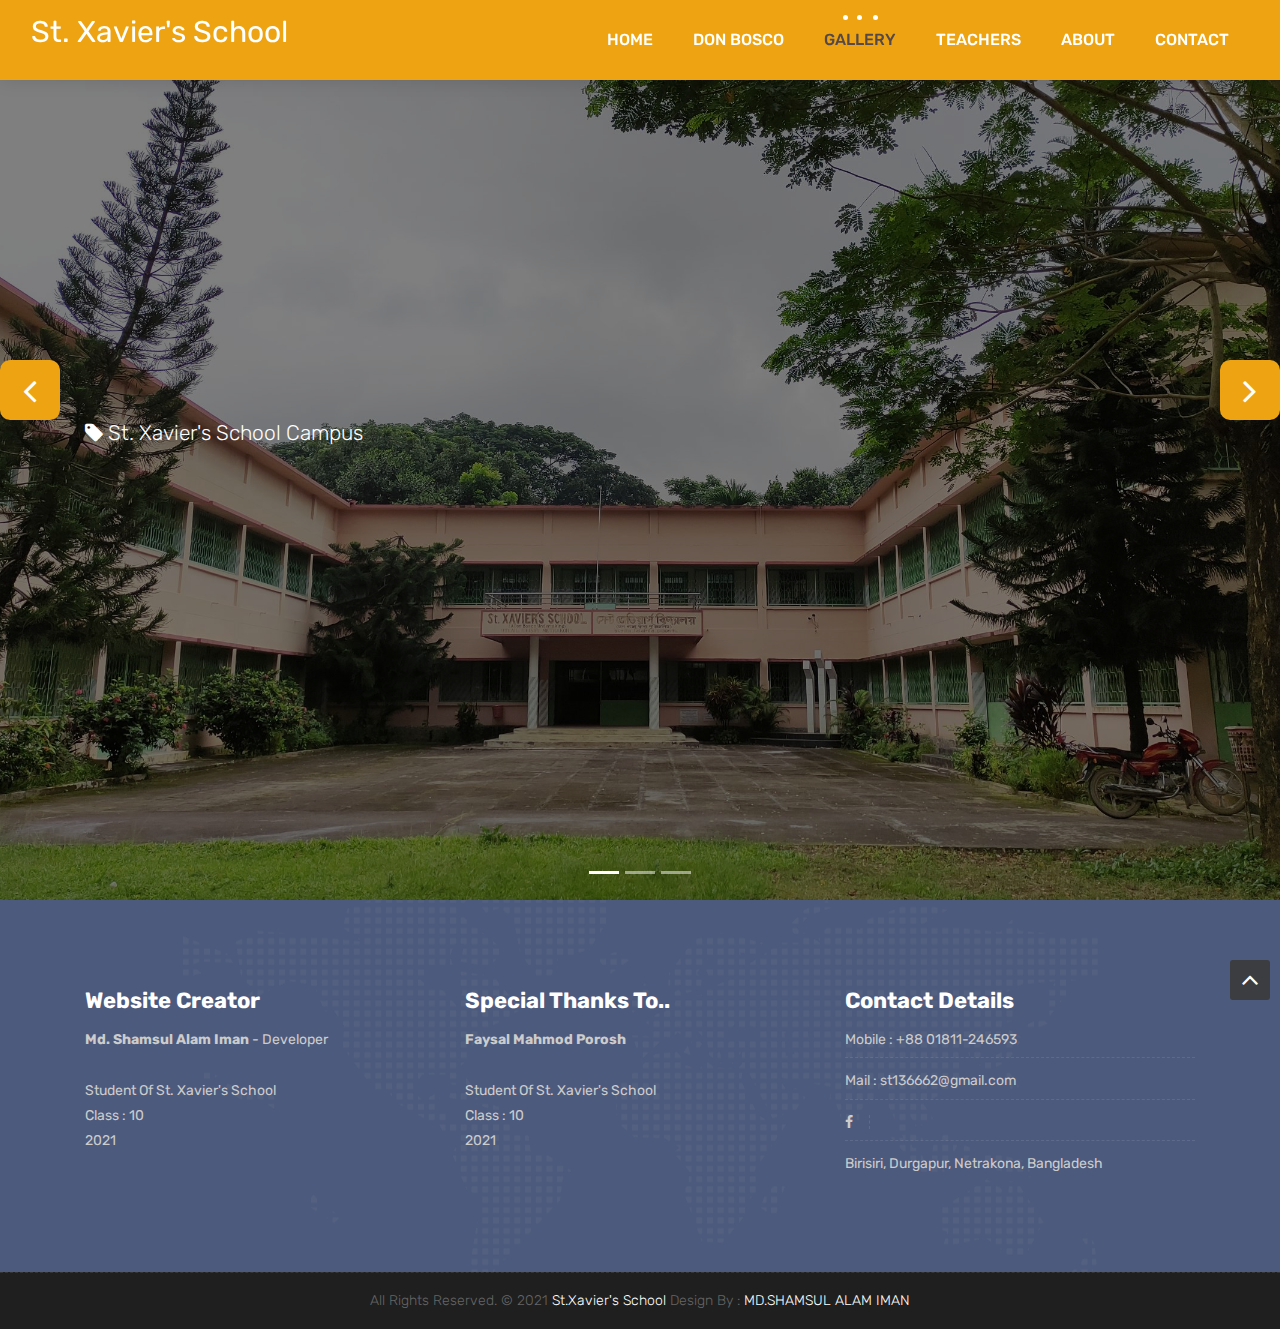
<file: gallery.html>
<!DOCTYPE html>
<html lang="en">


    <meta charset="utf-8">
    <meta http-equiv="X-UA-Compatible" content="IE=edge">   
    <meta name="viewport" content="width=device-width, initial-scale=1">
    <title>St. Xavier's School</title>
    <!--/  
    <meta name="keywords" content="">
    <meta name="description" content="">
    <meta name="author" content="">
    /-->

    <!-- Site Icons -->
    <link href="images/logo2.png" rel="icon">

    <!-- Bootstrap CSS -->
    <link rel="stylesheet" href="css/bootstrap.min.css">
    <!-- Site CSS -->
    <link rel="stylesheet" href="style.css">
    <!-- ALL VERSION CSS -->
    <link rel="stylesheet" href="css/versions.css">
    <!-- Responsive CSS -->
    <link rel="stylesheet" href="css/responsive.css">
    <!-- Custom CSS -->
    <link rel="stylesheet" href="css/custom.css">

    <!-- Modernizer for Portfolio -->
    <script src="js/modernizer.js"></script>

    <!--[if lt IE 9]>
      <script src="https://oss.maxcdn.com/libs/html5shiv/3.7.0/html5shiv.js"></script>
      <script src="https://oss.maxcdn.com/libs/respond.js/1.4.2/respond.min.js"></script>
    <![endif]-->

</head>
<body class="host_version"> 

	<!--/
	<div class="modal fade" id="login" tabindex="-1" role="dialog" aria-labelledby="myModalLabel">
	  <div class="modal-dialog modal-dialog-centered modal-lg" role="document">
		<div class="modal-content">
			<div class="modal-header tit-up">
				<button type="button" class="close" data-dismiss="modal" aria-hidden="true">&times;</button>
				<h4 class="modal-title">Customer Login</h4>
			</div>
			<div class="modal-body customer-box">
				<ul class="nav nav-tabs">
					<li><a class="active" href="#Login" data-toggle="tab">Login</a></li>
					<li><a href="#Registration" data-toggle="tab">Registration</a></li>
				</ul>

				<div class="tab-content">
					<div class="tab-pane active" id="Login">
						<form role="form" class="form-horizontal">
							<div class="form-group">
								<div class="col-sm-12">
									<input class="form-control" id="email1" placeholder="Name" type="text">
								</div>
							</div>
							<div class="form-group">
								<div class="col-sm-12">
									<input class="form-control" id="exampleInputPassword1" placeholder="Email" type="email">
								</div>
							</div>
							<div class="row">
								<div class="col-sm-10">
									<button type="submit" class="btn btn-light btn-radius btn-brd grd1">
										Submit
									</button>
									<a class="for-pwd" href="javascript:;">Forgot your password?</a>
								</div>
							</div>
						</form>
					</div>
					<div class="tab-pane" id="Registration">
						<form role="form" class="form-horizontal">
							<div class="form-group">
								<div class="col-sm-12">
									<input class="form-control" placeholder="Name" type="text">
								</div>
							</div>
							<div class="form-group">
								<div class="col-sm-12">
									<input class="form-control" id="email" placeholder="Email" type="email">
								</div>
							</div>
							<div class="form-group">
								<div class="col-sm-12">
									<input class="form-control" id="mobile" placeholder="Mobile" type="email">
								</div>
							</div>
							<div class="form-group">
								<div class="col-sm-12">
									<input class="form-control" id="password" placeholder="Password" type="password">
								</div>
							</div>
							<div class="row">							
								<div class="col-sm-10">
									<button type="button" class="btn btn-light btn-radius btn-brd grd1">
										Save &amp; Continue
									</button>
									<button type="button" class="btn btn-light btn-radius btn-brd grd1">
										Cancel</button>
								</div>
							</div>
						</form>
					</div>
				</div>
			</div>
		</div>
	  </div>
	</div>
	/-->

    <!--/
	<div id="preloader">
		<div class="loader-container">navbar navbar-b navbar-trans navbar-expand-lg bg-light fixed-top
			<div class="progress-br float shadow">
				<div class="progress__item"></div>
			</div>
		</div>
	</div>
	/-->
	<!-- END LOADER -->	
	
	<!-- Start header -->
	<header class="top-navbar">
		<nav class="navbar navbar-b navbar-trans navbar-expand-lg navbar-light bg-light fixed-top">
			<div class="container-fluid">
				<a class="navbar-brand" href="#">
					<p style="color: white;font-size: 30px;">St. Xavier's School</p>
				</a>
				<button class="navbar-toggler" type="button" data-toggle="collapse" data-target="#navbars-host" aria-controls="navbars-rs-food" aria-expanded="false" aria-label="Toggle navigation">
					<span class="icon-bar"></span>
                    <span class="icon-bar"></span>
                    <span class="icon-bar"></span>
				</button>
				<div class="collapse navbar-collapse" id="navbars-host">
					<ul class="navbar-nav ml-auto">
						<li class="nav-item "><a class="nav-link" href="index.html">Home</a></li>
						<li class="nav-item "><a class="nav-link" href="#don">Don Bosco</a></li>
						<li class="nav-item active"><a class="nav-link" href="gallery.html">Gallery</a></li>
						<!--/
						<li class="nav-item dropdown">
							<a class="nav-link dropdown-toggle" href="/blog.html" id="dropdown-a" data-toggle="dropdown"><strong>Gellary</strong> </a>
							
							<div class="dropdown-menu" aria-labelledby="dropdown-a">
								<a class="dropdown-item" href="course-grid-2.html">Library</a>
								<a class="dropdown-item" href="course-grid-3.html">Course Grid 3 </a>
								<a class="dropdown-item" href="course-grid-4.html">Course Grid 4 </a>
							</div>
						</li>

						<li class="nav-item dropdown">
							<a class="nav-link dropdown-toggle" href="#" id="dropdown-a" data-toggle="dropdown">Blog </a>
							<div class="dropdown-menu" aria-labelledby="dropdown-a">
								<a class="dropdown-item" href="blog.html">Blog </a>
								<a class="dropdown-item" href="blog-single.html">Blog single </a>
							</div>
						</li>
						
						<li class="nav-item"><a class="nav-link" href="pricing.html">Pricing</a></li>
						/-->
						<li class="nav-item"><a class="nav-link" href="teachers.html">Teachers</a></li>
						<li class="nav-item"><a class="nav-link" href="#about">About</a></li>
						<li class="nav-item"><a class="nav-link" href="#con">Contact</a></li>
					</ul>
					<!--/
					<ul class="nav navbar-nav navbar-right">
                        <li><a class="hover-btn-new log orange" href="#" data-toggle="modal" data-target="#login"><span>Book Now</span></a></li>
                    </ul>
                    /-->
				</div>
			</div>
		</nav>
	</header>
	<!-- End header -->
	
	<div id="carouselExampleControls" class="carousel slide bs-slider box-slider" data-ride="carousel" data-pause="hover" data-interval="false" >
		<!-- Indicators -->
		<ol class="carousel-indicators">
			<li data-target="#carouselExampleControls" data-slide-to="0" class="active"></li>
			<li data-target="#carouselExampleControls" data-slide-to="1"></li>
			<li data-target="#carouselExampleControls" data-slide-to="2"></li>
		</ol>
		<div class="carousel-inner" role="listbox">
			<div class="carousel-item active">
				<div id="home" class="first-section" style="background-image:url('images/gall-01.jpg');">
					<div class="dtab">
						<div class="container">
							<div class="row">
								<div class="col-md-12 col-sm-12 text-left">
									<div class="big-tagline">
										<p class="lead"><i class="fa fa-tag" aria-hidden="true"></i> St. Xavier's School Campus</p>	
									</div>
								</div>
							</div><!-- end row -->            
						</div><!-- end container -->
					</div>
				</div><!-- end section -->
			</div>
			<div class="carousel-item">
				<div id="home" class="first-section" style="background-image:url('images/gall-02.jpg');">
					<div class="dtab">
						<div class="container">
							<div class="row">
								<div class="col-md-12 col-sm-12 text-left">
									<div class="big-tagline">
										<p class="lead"><i class="fa fa-tag" aria-hidden="true"></i> School Campus</p>
									</div>
								</div>
							</div><!-- end row -->            
						</div><!-- end container -->
					</div>
				</div><!-- end section -->
			</div>
			<div class="carousel-item">
				<div id="home" class="first-section" style="background-image:url('images/gall-03.jpg');">
					<div class="dtab">
						<div class="container">
							<div class="row">
								<div class="col-md-12 col-sm-12 text-left">
									<div class="big-tagline">
										<p class="lead"><i class="fa fa-tag" aria-hidden="true"></i> School Library</p>	
									</div>
								</div>
							</div><!-- end row -->            
						</div><!-- end container -->
					</div>
				</div><!-- end section -->
			</div>
			<div class="carousel-item">
				<div id="home" class="first-section" style="background-image:url('images/gall-04.jpg');">
					<div class="dtab">
						<div class="container">
							<div class="row">
								<div class="col-md-12 col-sm-12 text-left">
									<div class="big-tagline">
										<p class="lead"><i class="fa fa-tag" aria-hidden="true"></i> School Event</p>	
									</div>
								</div>
							</div><!-- end row -->            
						</div><!-- end container -->
					</div>
				</div><!-- end section -->
			</div>
			<div class="carousel-item">
				<div id="home" class="first-section" style="background-image:url('images/gall-05.jpg');">
					<div class="dtab">
						<div class="container">
							<div class="row">
								<div class="col-md-12 col-sm-12 text-left">
									<div class="big-tagline">
										<p class="lead"><i class="fa fa-tag" aria-hidden="true"></i>School Event</p>	
									</div>
								</div>
							</div><!-- end row -->            
						</div><!-- end container -->
					</div>
				</div><!-- end section -->
			</div>
			<div class="carousel-item">
				<div id="home" class="first-section" style="background-image:url('images/gall-06.jpg');">
					<div class="dtab">
						<div class="container">
							<div class="row">
								<div class="col-md-12 col-sm-12 text-left">
									<div class="big-tagline">
										<p class="lead"><i class="fa fa-tag" aria-hidden="true"></i> School Event</p>	
									</div>
								</div>
							</div><!-- end row -->            
						</div><!-- end container -->
					</div>
				</div><!-- end section -->
			</div>
			<div class="carousel-item">
				<div id="home" class="first-section" style="background-image:url('images/gall-07.jpg');">
					<div class="dtab">
						<div class="container">
							<div class="row">
								<div class="col-md-12 col-sm-12 text-left">
									<div class="big-tagline">
										<p class="lead"><i class="fa fa-tag" aria-hidden="true"></i> Teachers</p>	
									</div>
								</div>
							</div><!-- end row -->            
						</div><!-- end container -->
					</div>
				</div><!-- end section -->
			</div>
			<div class="carousel-item">
				<div id="home" class="first-section" style="background-image:url('images/gall-08.jpg');">
					<div class="dtab">
						<div class="container">
							<div class="row">
								<div class="col-md-12 col-sm-12 text-left">
									<div class="big-tagline">
										<p class="lead"><i class="fa fa-tag" aria-hidden="true"></i> Students</p>	
									</div>
								</div>
							</div><!-- end row -->            
						</div><!-- end container -->
					</div>
				</div><!-- end section -->
			</div>
			<div class="carousel-item">
				<div id="home" class="first-section" style="background-image:url('images/gall-09.jpg');">
					<div class="dtab">
						<div class="container">
							<div class="row">
								<div class="col-md-12 col-sm-12 text-left">
									<div class="big-tagline">
										<p class="lead"><i class="fa fa-tag" aria-hidden="true"></i> Don Bosco College Campus</p>	
									</div>
								</div>
							</div><!-- end row -->            
						</div><!-- end container -->
					</div>
				</div><!-- end section -->
			</div>
			<a class="new-effect carousel-control-prev" href="#carouselExampleControls" role="button" data-slide="prev">
				<span class="fa fa-angle-left" aria-hidden="true"></span>
				<span class="sr-only">Previous</span>
			</a>

			<!-- Right Control -->
			<a class="new-effect carousel-control-next" href="#carouselExampleControls" role="button" data-slide="next">
				<span class="fa fa-angle-right" aria-hidden="true"></span>
				<span class="sr-only">Next</span>
			</a>
		</div>
	</div>
	
    

   <footer class="footer" >
        <div class="container">
            <div class="row">
            	<div class="col-lg-4 col-md-4 col-xs-12">
                    <div class="widget clearfix">
                        <div class="widget-title">
                            <h3>Website Creator</h3>
                        </div>
                        <ul class="footer-links">
                            <li><a href="https://aiman65.github.io/my/" target="_blank"><strong>Md. Shamsul Alam Iman</strong> - Developer
                            	<br><br>Student Of St. Xavier's School
                                <br>Class : 10<br>2021</a></li>
                        </ul><!-- end links -->
                    </div>
                    <!-- end clearfix -->
                </div>
                <!-- end col -->
                <div class="col-lg-4 col-md-4 col-xs-12">
                    <div class="widget clearfix">
                        <div class="widget-title">
                            <h3>Special Thanks To..</h3>
                        </div>
                        <ul class="footer-links">
                            <li><a href="https://aiman65.github.io/porosh/" target="_blank"><strong>Faysal Mahmod Porosh</strong>
                            	<br><br>Student Of St. Xavier's School
                                <br>Class : 10<br>2021</a></li>
                        </ul>   
												
                    </div><!-- end clearfix -->
                </div><!-- end col -->

                <div class="col-lg-4 col-md-4 col-xs-12">
                    <div class="widget clearfix">
                        <div class="widget-title">
                            <h3>Contact Details</h3>
                        </div>

                        <ul class="footer-links">
                        	<li><a href="tel:01811-246593">Mobile : +88 01811-246593</li></a>
                            <li><a href="mailto:st136662@gmail.com">Mail : st136662@gmail.com</a></li>
							<li ><a href="https://www.facebook.com/profile.php?id=100063472301562&__tn__=%3C" target="_blank"><i class="fa fa-facebook"></i></a></li>
                            <li>Birisiri, Durgapur, Netrakona, Bangladesh</li>

                            <!--/
                            <li>+61 3 8376 6284</li>
                            /-->
                        </ul><!-- end links -->
                    </div><!-- end clearfix -->
                </div><!-- end col -->
				
            </div><!-- end row -->
        </div><!-- end container -->
    </footer><!-- end footer -->

    <div class="copyrights">
        <div class="container">
            <div class="footer-distributed">
                <div class="footer-center">                   
                    <p class="footer-company-name" id="con">All Rights Reserved. &copy; 2021 <a href="#">St.Xavier's School </a>Design By : <a href="https://aiman65.github.io/my/" target="_blank">MD.SHAMSUL ALAM IMAN</a></p>
                </div>
            </div>
        </div><!-- end container -->
    </div><!-- end copyrights -->

    <a href="#" id="scroll-to-top" class="dmtop global-radius"><i class="fa fa-angle-up"></i></a>

    <!-- ALL JS FILES -->
    <script src="js/all.js"></script>
    <!-- ALL PLUGINS -->
    <script src="js/custom.js"></script>
	<script src="js/timeline.min.js"></script>
	<script>
		timeline(document.querySelectorAll('.timeline'), {
			forceVerticalMode: 700,
			mode: 'horizontal',
			verticalStartPosition: 'left',
			visibleItems: 4
		});
	</script>
</body>
</html>
</file>
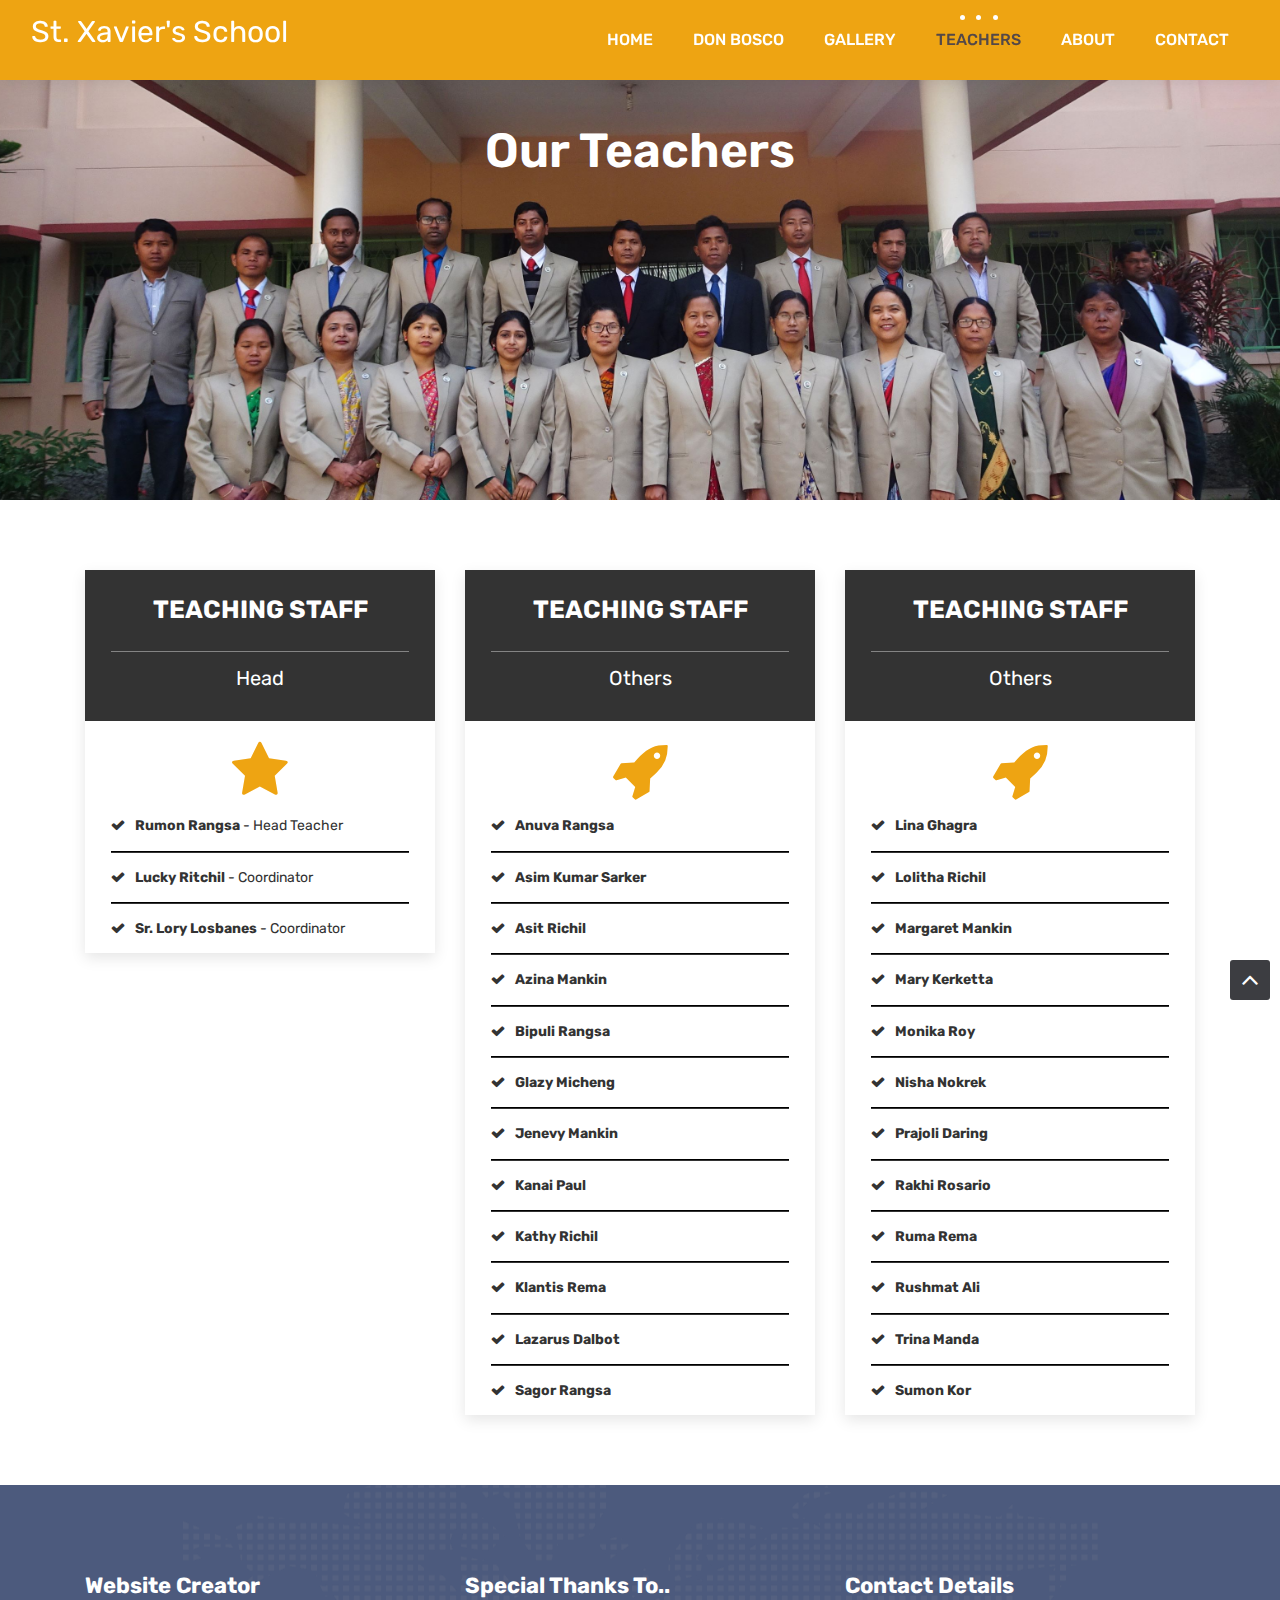
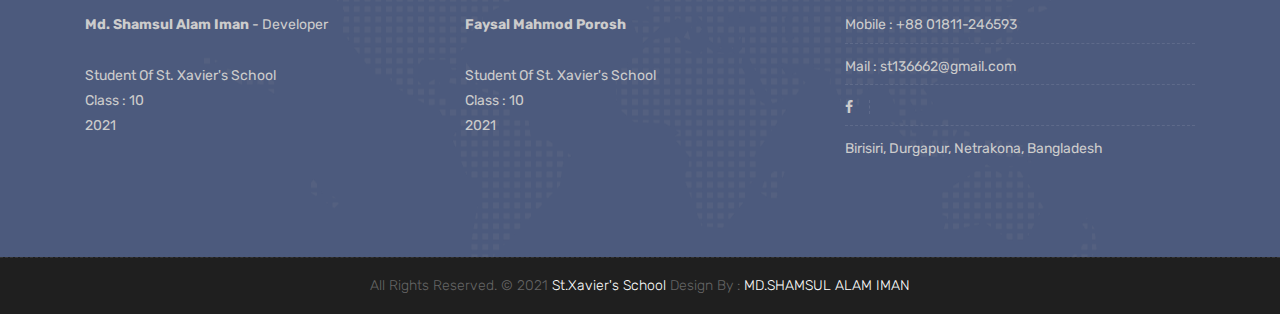
<file: teachers.html>
<!DOCTYPE html>
<html lang="en">


    <meta charset="utf-8">
    <meta http-equiv="X-UA-Compatible" content="IE=edge">   
    <meta name="viewport" content="width=device-width, initial-scale=1">
    <title>St. Xavier's School</title>
    <!--/  
    <meta name="keywords" content="">
    <meta name="description" content="">
    <meta name="author" content="">
    /-->

    <!-- Site Icons -->
    <link href="images/logo2.png" rel="icon">

    <!-- Bootstrap CSS -->
    <link rel="stylesheet" href="css/bootstrap.min.css">
    <!-- Site CSS -->
    <link rel="stylesheet" href="style.css">
    <!-- ALL VERSION CSS -->
    <link rel="stylesheet" href="css/versions.css">
    <!-- Responsive CSS -->
    <link rel="stylesheet" href="css/responsive.css">
    <!-- Custom CSS -->
    <link rel="stylesheet" href="css/custom.css">

    <!-- Modernizer for Portfolio -->
    <script src="js/modernizer.js"></script>

    <!--[if lt IE 9]>
      <script src="https://oss.maxcdn.com/libs/html5shiv/3.7.0/html5shiv.js"></script>
      <script src="https://oss.maxcdn.com/libs/respond.js/1.4.2/respond.min.js"></script>
    <![endif]-->

</head>
<body class="host_version"> 

    <!--/
    <div class="modal fade" id="login" tabindex="-1" role="dialog" aria-labelledby="myModalLabel">
      <div class="modal-dialog modal-dialog-centered modal-lg" role="document">
        <div class="modal-content">
            <div class="modal-header tit-up">
                <button type="button" class="close" data-dismiss="modal" aria-hidden="true">&times;</button>
                <h4 class="modal-title">Customer Login</h4>
            </div>
            <div class="modal-body customer-box">
                <ul class="nav nav-tabs">
                    <li><a class="active" href="#Login" data-toggle="tab">Login</a></li>
                    <li><a href="#Registration" data-toggle="tab">Registration</a></li>
                </ul>

                <div class="tab-content">
                    <div class="tab-pane active" id="Login">
                        <form role="form" class="form-horizontal">
                            <div class="form-group">
                                <div class="col-sm-12">
                                    <input class="form-control" id="email1" placeholder="Name" type="text">
                                </div>
                            </div>
                            <div class="form-group">
                                <div class="col-sm-12">
                                    <input class="form-control" id="exampleInputPassword1" placeholder="Email" type="email">
                                </div>
                            </div>
                            <div class="row">
                                <div class="col-sm-10">
                                    <button type="submit" class="btn btn-light btn-radius btn-brd grd1">
                                        Submit
                                    </button>
                                    <a class="for-pwd" href="javascript:;">Forgot your password?</a>
                                </div>
                            </div>
                        </form>
                    </div>
                    <div class="tab-pane" id="Registration">
                        <form role="form" class="form-horizontal">
                            <div class="form-group">
                                <div class="col-sm-12">
                                    <input class="form-control" placeholder="Name" type="text">
                                </div>
                            </div>
                            <div class="form-group">
                                <div class="col-sm-12">
                                    <input class="form-control" id="email" placeholder="Email" type="email">
                                </div>
                            </div>
                            <div class="form-group">
                                <div class="col-sm-12">
                                    <input class="form-control" id="mobile" placeholder="Mobile" type="email">
                                </div>
                            </div>
                            <div class="form-group">
                                <div class="col-sm-12">
                                    <input class="form-control" id="password" placeholder="Password" type="password">
                                </div>
                            </div>
                            <div class="row">                           
                                <div class="col-sm-10">
                                    <button type="button" class="btn btn-light btn-radius btn-brd grd1">
                                        Save &amp; Continue
                                    </button>
                                    <button type="button" class="btn btn-light btn-radius btn-brd grd1">
                                        Cancel</button>
                                </div>
                            </div>
                        </form>
                    </div>
                </div>
            </div>
        </div>
      </div>
    </div>
    /-->

    <!--/
    <div id="preloader">
        <div class="loader-container">navbar navbar-b navbar-trans navbar-expand-lg bg-light fixed-top
            <div class="progress-br float shadow">
                <div class="progress__item"></div>
            </div>
        </div>
    </div>
    /-->
    <!-- END LOADER --> 
    
    <!-- Start header -->
    <header class="top-navbar">
        <nav class="navbar navbar-b navbar-trans navbar-expand-lg navbar-light bg-light fixed-top">
            <div class="container-fluid">
                <a class="navbar-brand" href="#">
                    <p style="color: white;font-size: 30px;">St. Xavier's School</p>
                </a>
                <button class="navbar-toggler" type="button" data-toggle="collapse" data-target="#navbars-host" aria-controls="navbars-rs-food" aria-expanded="false" aria-label="Toggle navigation">
                    <span class="icon-bar"></span>
                    <span class="icon-bar"></span>
                    <span class="icon-bar"></span>
                </button>
                <div class="collapse navbar-collapse" id="navbars-host">
                    <ul class="navbar-nav ml-auto">
                        <li class="nav-item "><a class="nav-link" href="index.html">Home</a></li>
                        <li class="nav-item "><a class="nav-link" href="#don">Don Bosco</a></li>
                        <li class="nav-item"><a class="nav-link" href="gallery.html">Gallery</a></li>
                        <!--/
                        <li class="nav-item dropdown">
                            <a class="nav-link dropdown-toggle" href="/blog.html" id="dropdown-a" data-toggle="dropdown"><strong>Gellary</strong> </a>
                            
                            <div class="dropdown-menu" aria-labelledby="dropdown-a">
                                <a class="dropdown-item" href="course-grid-2.html">Library</a>
                                <a class="dropdown-item" href="course-grid-3.html">Course Grid 3 </a>
                                <a class="dropdown-item" href="course-grid-4.html">Course Grid 4 </a>
                            </div>
                        </li>

                        <li class="nav-item dropdown">
                            <a class="nav-link dropdown-toggle" href="#" id="dropdown-a" data-toggle="dropdown">Blog </a>
                            <div class="dropdown-menu" aria-labelledby="dropdown-a">
                                <a class="dropdown-item" href="blog.html">Blog </a>
                                <a class="dropdown-item" href="blog-single.html">Blog single </a>
                            </div>
                        </li>
                        
                        <li class="nav-item"><a class="nav-link" href="pricing.html">Pricing</a></li>
                        /-->
                        <li class="nav-item active"><a class="nav-link" href="teachers.html">Teachers</a></li>
                        <li class="nav-item"><a class="nav-link" href="#about">About</a></li>
                        <li class="nav-item"><a class="nav-link" href="#con">Contact</a></li>
                    </ul>
                    <!--/
                    <ul class="nav navbar-nav navbar-right">
                        <li><a class="hover-btn-new log orange" href="#" data-toggle="modal" data-target="#login"><span>Book Now</span></a></li>
                    </ul>
                    /-->
                </div>
            </div>
        </nav>
    </header>
    <!-- End header -->
	
	<div class="all-title-box">
		<div class="container text-center">
			<h1>Our Teachers</h1>
		</div>
	</div>
	
    <div id="pricing-box" class="section wb">
        <div class="container">
			<div class="row">
                <div class="col-md-4 col-sm-6">
                    <div class="pricingTable">
                        <div class="pricingTable-header">
                            <span class="heading">
                                <h3>TEACHING STAFF</h3>
                            </span>
                            <span class="price-value">Head</span>
                        </div>

                        <div class="pricingContent">
                            <i class="fa fa-star"></i>
                            <ul>

                                <li><strong>Rumon Rangsa </strong> - Head Teacher</li>
                                <li><strong>Lucky Ritchil </strong> - Coordinator</li>
                                <li><strong>Sr. Lory Losbanes </strong> - Coordinator</li>
                            </ul>
                        </div><!-- /  CONTENT BOX-->
                    </div>
                </div>

                <div class="col-md-4 col-sm-6">
                    <div class="pricingTable pink">
                        <div class="pricingTable-header">
                            <span class="heading">
                                <h3>TEACHING STAFF</h3>
                            </span>
                            <span class="price-value">Others</span>
                        </div>

                        <div class="pricingContent">
                        <i class="fa fa-rocket"></i>
                            <ul>
                                <li><strong>Anuva Rangsa</strong> </li>
                                <li><strong>Asim Kumar Sarker</strong></li>
                                <li><strong>Asit Richil</strong></li>
                                <li><strong>Azina Mankin</strong></li>
                                <li><strong>Bipuli Rangsa</strong></li>
                                <li><strong>Glazy Micheng</strong></li>
                                <li><strong>Jenevy Mankin</strong></li>
                                <li><strong>Kanai Paul</strong></li>
                                <li><strong>Kathy Richil</strong></li>
                                <li><strong>Klantis Rema</strong></li>
                                <li><strong>Lazarus Dalbot</strong></li>
                                <li><strong>Sagor Rangsa</strong></li>
                                
                            </ul>
                        </div><!-- /  CONTENT BOX-->
                    </div>
                </div>

                <div class="col-md-4 col-sm-6">
                    <div class="pricingTable pink">
                        <div class="pricingTable-header">
                            <span class="heading">
                                <h3>TEACHING STAFF</h3>
                            </span>
                            <span class="price-value">Others</span>
                        </div>

                        <div class="pricingContent">
                            <i class="fa fa-rocket"></i>
                            <ul>
                                <li><strong>Lina Ghagra</strong></li>
                                <li><strong>Lolitha Richil</strong></li>
                                <li><strong>Margaret Mankin</strong></li>
                                <li><strong>Mary Kerketta</strong></li>
                                <li><strong>Monika Roy</strong></li>
                                <li><strong>Nisha Nokrek</strong></li>
                                <li><strong>Prajoli Daring</strong></li>
                                <li><strong>Rakhi Rosario</strong></li>
                                <li><strong>Ruma Rema</strong></li>
                                <li><strong>Rushmat Ali</strong></li>
                                <li><strong>Trina Manda</strong></li>
                                <li><strong>Sumon Kor</strong></li>
                            </ul>
                        </div><!-- /  CONTENT BOX-->
                    </div>
                </div>
            </div>
		</div>
    </div><!-- end section -->
    <footer class="footer" >
        <div class="container">
            <div class="row">
                <div class="col-lg-4 col-md-4 col-xs-12">
                    <div class="widget clearfix">
                        <div class="widget-title">
                            <h3>Website Creator</h3>
                        </div>
                        <ul class="footer-links">
                            <li><a href="https://aiman65.github.io/my/" target="_blank"><strong>Md. Shamsul Alam Iman</strong> - Developer
                                <br><br>Student Of St. Xavier's School
                                <br>Class : 10<br>2021</a></li>
                        </ul><!-- end links -->
                    </div>
                    <!-- end clearfix -->
                </div>
                <!-- end col -->
                <div class="col-lg-4 col-md-4 col-xs-12">
                    <div class="widget clearfix">
                        <div class="widget-title">
                            <h3>Special Thanks To..</h3>
                        </div>
                        <ul class="footer-links">
                            <li><a href="https://aiman65.github.io/porosh/" target="_blank"><strong>Faysal Mahmod Porosh</strong>
                                <br><br>Student Of St. Xavier's School
                                <br>Class : 10<br>2021</a></li>
                        </ul>   
                                                
                    </div><!-- end clearfix -->
                </div><!-- end col -->

                <div class="col-lg-4 col-md-4 col-xs-12">
                    <div class="widget clearfix">
                        <div class="widget-title">
                            <h3>Contact Details</h3>
                        </div>

                        <ul class="footer-links">
                            <li><a href="tel:01811-246593">Mobile : +88 01811-246593</li></a>
                            <li><a href="mailto:st136662@gmail.com">Mail : st136662@gmail.com</a></li>
                            <li ><a href="https://www.facebook.com/profile.php?id=100063472301562&__tn__=%3C" target="_blank"><i class="fa fa-facebook"></i></a></li>
                            <li>Birisiri, Durgapur, Netrakona, Bangladesh</li>

                            <!--/
                            <li>+61 3 8376 6284</li>
                            /-->
                        </ul><!-- end links -->
                    </div><!-- end clearfix -->
                </div><!-- end col -->
                
            </div><!-- end row -->
        </div><!-- end container -->
    </footer><!-- end footer -->

    <div class="copyrights">
        <div class="container">
            <div class="footer-distributed">
                <div class="footer-center">                   
                    <p class="footer-company-name" id="con">All Rights Reserved. &copy; 2021 <a href="#">St.Xavier's School </a>Design By : <a href="https://aiman65.github.io/my/" target="_blank">MD.SHAMSUL ALAM IMAN</a></p>
                </div>
            </div>
        </div><!-- end container -->
    </div><!-- end copyrights -->

    <a href="#" id="scroll-to-top" class="dmtop global-radius"><i class="fa fa-angle-up"></i></a>

    <!-- ALL JS FILES -->
    <script src="js/all.js"></script>
    <!-- ALL PLUGINS -->
    <script src="js/custom.js"></script>
    <script src="js/timeline.min.js"></script>
    <script>
        timeline(document.querySelectorAll('.timeline'), {
            forceVerticalMode: 700,
            mode: 'horizontal',
            verticalStartPosition: 'left',
            visibleItems: 4
        });
    </script>
</body>
</html>
</file>
<file: style.css>
/*------------------------------------------------------------------
    IMPORT FONTS
-------------------------------------------------------------------*/

@import url('https://fonts.googleapis.com/css?family=Rubik:300,300i,400,400i,500,500i,700,700i,900,900i');

/*------------------------------------------------------------------
    IMPORT FILES
-------------------------------------------------------------------*/

@import url(css/animate.css);
@import url(css/animate.min.css);
@import url(css/bootstrap-touch-slider.css);
@import url(css/flaticon.css);
@import url(css/timeline.min.css);
@import url(css/prettyPhoto.css);
@import url(css/owl.carousel.css);
@import url(css/font-awesome.min.css);

/*------------------------------------------------------------------
    SKELETON
-------------------------------------------------------------------*/

body {
    color: #333333;
    font-size: 14px;
    font-family: 'Rubik', sans-serif;
    line-height: 1.80857;
}

body.demos .section {
    background: url(images/bg.png) repeat top center #f2f3f5;
}

body.demos .section-title img {
    max-width: 280px;
    display: block;
    margin: 10px auto;
}

body.demos .service-widget h3 {
    border-bottom: 1px solid #ededed;
    font-size: 18px;
    padding: 20px 0;
    background-color: #ffffff;
}

body.demos .service-widget {
    margin: 0 0 30px;
    padding: 30px;
    background-color: #fff
}

body.demos .container-fluid {
    max-width: 1080px
}

html, body{
	height: 100%;
}


a {
    color: #1f1f1f;
    text-decoration: none !important;
    outline: none !important;
    -webkit-transition: all .3s ease-in-out;
    -moz-transition: all .3s ease-in-out;
    -ms-transition: all .3s ease-in-out;
    -o-transition: all .3s ease-in-out;
    transition: all .3s ease-in-out;
}

h1,
h2,
h3,
h4,
h5,
h6 {
    letter-spacing: 0;
    font-weight: normal;
    position: relative;
    padding: 0 0 10px 0;
    font-weight: normal;
    line-height: 120% !important;
    color: #1f1f1f;
    margin: 0
}

h1 {
    font-size: 24px
}

h2 {
    font-size: 22px
}

h3 {
    font-size: 18px
}

h4 {
    font-size: 16px
}

h5 {
    font-size: 14px
}

h6 {
    font-size: 13px
}

h1 a,
h2 a,
h3 a,
h4 a,
h5 a,
h6 a {
    color: #212121;
    text-decoration: none!important;
    opacity: 1
}

h1 a:hover,
h2 a:hover,
h3 a:hover,
h4 a:hover,
h5 a:hover,
h6 a:hover {
    opacity: .8
}

a {
    color: #1f1f1f;
    text-decoration: none;
    outline: none;
}

a,
.btn {
    text-decoration: none !important;
    outline: none !important;
    -webkit-transition: all .3s ease-in-out;
    -moz-transition: all .3s ease-in-out;
    -ms-transition: all .3s ease-in-out;
    -o-transition: all .3s ease-in-out;
    transition: all .3s ease-in-out;
}

.btn-custom {
    margin-top: 20px;
    background-color: transparent !important;
    border: 2px solid #ddd;
    padding: 12px 40px;
    font-size: 16px;
}

.lead {
    font-size: 18px;
    line-height: 30px;
    color: #767676;
    margin: 0;
    padding: 0;
}

blockquote {
    margin: 20px 0 20px;
    padding: 30px;
}


/*------------------------------------------------------------------
    WP CORE
-------------------------------------------------------------------*/

.first {
    clear: both
}

.last {
    margin-right: 0
}

.alignnone {
    margin: 5px 20px 20px 0;
}

.aligncenter,
div.aligncenter {
    display: block;
    margin: 5px auto 5px auto;
}

.alignright {
    float: right;
    margin: 10px 0 20px 20px;
}

.alignleft {
    float: left;
    margin: 10px 20px 20px 0;
}

a img.alignright {
    float: right;
    margin: 10px 0 20px 20px;
}

a img.alignnone {
    margin: 10px 20px 20px 0;
}

a img.alignleft {
    float: left;
    margin: 10px 20px 20px 0;
}

a img.aligncenter {
    display: block;
    margin-left: auto;
    margin-right: auto
}

.wp-caption {
    background: #fff;
    border: 1px solid #f0f0f0;
    max-width: 96%;
    /* Image does not overflow the content area */
    padding: 5px 3px 10px;
    text-align: center;
}

.wp-caption.alignnone {
    margin: 5px 20px 20px 0;
}

.wp-caption.alignleft {
    margin: 5px 20px 20px 0;
}

.wp-caption.alignright {
    margin: 5px 0 20px 20px;
}

.wp-caption img {
    border: 0 none;
    height: auto;
    margin: 0;
    max-width: 98.5%;
    padding: 0;
    width: auto;
}

.wp-caption p.wp-caption-text {
    font-size: 11px;
    line-height: 17px;
    margin: 0;
    padding: 0 4px 5px;
}


/* Text meant only for screen readers. */

.screen-reader-text {
    clip: rect(1px, 1px, 1px, 1px);
    position: absolute !important;
    height: 1px;
    width: 1px;
    overflow: hidden;
}

.screen-reader-text:focus {
    background-color: #f1f1f1;
    border-radius: 3px;
    box-shadow: 0 0 2px 2px rgba(0, 0, 0, 0.6);
    clip: auto !important;
    color: #21759b;
    display: block;
    font-size: 14px;
    font-size: 0.875rem;
    font-weight: bold;
    height: auto;
    left: 5px;
    line-height: normal;
    padding: 15px 23px 14px;
    text-decoration: none;
    top: 5px;
    width: auto;
    z-index: 100000;
    /* Above WP toolbar. */
}

/*------------------------------------------------------------------
    LOADER
-------------------------------------------------------------------*/

.loader-container {
  position: absolute;
  top: 0;
  left: 0;
  width: 100%;
  height: 100%;
  z-index:8888;
}
.loader-container:before {
  content: '';
  position: absolute;
  top: 0;
  left: 0;
  width: 100%;
  height: 50%;
  background: #eea412;
  z-index: -1;
  transition: top 1.2s linear 3.1s;
}
.loader-container:after {
  content: '';
  position: absolute;
  bottom: 0;
  left: 0;
  width: 100%;
  height: 50%;
  background: #eea412;
  z-index: -1;
  transition: bottom 1.2s linear 3.1s;
}
.loader-container.done:before {
  top: -50%;
}
.loader-container.done:after {
  bottom: -50%;
}

.progress-br {
  position: absolute;
  top: 50%;
  left: 50%;
  transform: translateX(-50%) translateY(-50%);
  transform-origin: center;
}
.progress-br .progress__item {
  text-align: center;
  width: 100px;
  height: 100px;
  line-height: 100px;
  border: 2px solid #fff;
  border-radius: 50%;
}
.progress-br .progress__item:before {
  content: '';
  position: absolute;
  top: 0;
  left: 50%;
  margin-top: -3px;
  margin-left: 0px;
  width: 50px;
  height: 50px;
  border-top: solid 10px #fff;
  border-right: solid 10px #fff;
  border-top-right-radius: 100%;
  transform-origin: left bottom;
  -webkit-animation: spin 3s linear infinite;
}
.progress-br.float .progress__item:before {
  border-top-width: 50px;
  margin-top: 0px;
  height: 50px;
}

.progress-br.float.shadow:before {
  border-top-width: 50px;
  margin-top: -50px;
  height: 50px;
}
.progress-br.shadow:before {
  content: '';
  position: absolute;
  top: 50%;
  left: 50%;
  margin: -50px 0 0 50px;
  width: 50px;
  height: 50px;
  border-top: solid 10px #6e912d;
  border-right: solid 10px #6e912d;
  border-top-right-radius: 100%;
  z-index: -1;
  transform-origin: left bottom;
  -webkit-animation: spin 3s linear infinite;
}
.progress-br.shadow:after {
  content: '';
  position: absolute;
  top: 50%;
  left: 50%;
  width: 100px;
  height: 100px;
  color: #6e912d;
  text-align: center;
  line-height: 100px;
  border: 2px solid #6e912d;
  border-radius: 50%;
  margin: -50px 0 0 -0px;
  z-index: -1;
  transform-origin: center;
}
.progress-br.done .progress__item {
  opacity: 0;
  -webkit-animation: done 3.1s;
  transition: opacity 0.3s linear 3.1s;
}
.progress-br.done .progress__item:before {
  display: none;
}
.progress-br.done:before {
  display: none;
}
.progress-br.done:after {
  opacity: 0;
  -webkit-animation: done 3.1s;
  transition: opacity 0.15s linear 3.1s;
}

@-webkit-keyframes done {
  10% {
    transform: scale(1.1);
  }
  20% {
    transform: scale(0.9);
  }
  30% {
    transform: scale(1.07);
  }
  40% {
    transform: scale(0.93);
  }
  50% {
    transform: scale(1.04);
  }
  60% {
    transform: scale(0.97);
  }
  80% {
    transform: scale(1.01);
  }
  90% {
    transform: scale(0.99);
  }
  100% {
    transform: scale(1);
  }
}
@-webkit-keyframes spin {
  100% {
    -webkit-transform: rotate(360deg);
  }
}

.shadow{
	box-shadow: none !important;
}

/*------------------------------------------------------------------
    HEADER
-------------------------------------------------------------------*/


.top-navbar .bg-light{
	background: #eea412 !important;
}

.top-navbar .navbar-light .navbar-nav .nav-link{
	color: #ffffff;
	font-size: 16px;
	font-weight: 500;
}

.top-navbar .navbar-light .navbar-nav .nav-item{
	position: relative;
	display: inline-block;
	padding: 15px 0px;
	margin: 0px 20px;
}
.top-navbar .navbar-light .navbar-nav .nav-item .nav-link{
	padding: 6px 0px;
	position: relative;
	display: block;
	line-height: 30px;
	letter-spacing: 0px;
	text-transform: uppercase;
}

.top-navbar .navbar-light .navbar-nav .nav-item::after {
    position: absolute;
    content: '';
    left: 50%;
    bottom: auto;
    top: 11px;
    width: 5px;
	height: 5px;
    opacity: 0;
    margin-left: -3px;
    background-color: #ffffff;
	border-radius: 50px;
    -webkit-transform: translateY(0px);
    transform: translateY(0px);
    transition: all 900ms ease;
    -webkit-transition: all 900ms ease;
    -ms-transition: all 900ms ease;
    -o-transition: all 900ms ease;
    -moz-transition: all 900ms ease;
}

.top-navbar .navbar-light .navbar-nav .nav-item .nav-link::before {
    position: absolute;
    content: '';
    left: 0%;
    bottom: auto;
    top: -4px;
    width: 5px;
	height: 5px;
	border-radius: 50px;
    opacity: 0;
    margin-left: -10px;
    background-color: #ffffff;
    -webkit-transform: translateY(0px);
    transform: translateY(0px);
    transition: all 900ms ease;
    -webkit-transition: all 900ms ease;
    -ms-transition: all 900ms ease;
    -o-transition: all 900ms ease;
    -moz-transition: all 900ms ease;
}

.top-navbar .navbar-light .navbar-nav .nav-item .nav-link::after {
    position: absolute;
    content: '';
    right: 0%;
    left: auto;
    bottom: auto;
    top: -4px;
    width: 5px;
	height: 5px;
	border-radius: 50px;
	border: none !important;
    opacity: 0;
    margin-right: -11px;
    background-color: #ffffff;
    transition: all 900ms ease;
    -webkit-transition: all 900ms ease;
    -ms-transition: all 900ms ease;
    -o-transition: all 900ms ease;
    -moz-transition: all 900ms ease;
}

.top-navbar .navbar-light .navbar-nav .nav-item.active::after{
	opacity: 1;
}

.top-navbar .navbar-light .navbar-nav .nav-item.active .nav-link::before {
	opacity: 1;
	left: 40%;
}
.top-navbar .navbar-light .navbar-nav .nav-item.active .nav-link{
	color: #544848;
}
.top-navbar .navbar-light .navbar-nav .nav-item.active .nav-link::after{
	opacity: 1;
	right: 40%;
}

.top-navbar .navbar-light .navbar-nav .nav-item:hover::after{
	opacity: 1;
}

.top-navbar .navbar-light .navbar-nav .nav-item .nav-link:hover::before{
	opacity: 1;
	left: 40%;
}
.top-navbar .navbar-light .navbar-nav .nav-item .nav-link:hover{
	color: #eea412;
}
.top-navbar .navbar-light .navbar-nav .nav-item .nav-link:hover::after{
	opacity: 1;
	right: 40%;
}

.dropdown:hover>.dropdown-menu {
  display: block;
}

.dropdown>.dropdown-toggle:active {
    pointer-events: none;
}

.dropdown:hover>.dropdown-menu .dropdown-item{
	padding-left: 10px;
}


.top-navbar.fixed-menu .bg-light {
    position: fixed;
    top: 0;
    width: 100%;
    z-index: 9999;
    visibility: visible;
    transform: translate(0,0) scale(1);
    transition: .3s;
}

.top-navbar .bg-light {
    padding-top: 0px;
    padding-bottom: 0px;
    box-shadow: 0 0 18px 0 rgba(0,0,0,.12);
}

.top-navbar .navbar-light .navbar-nav li .dropdown-menu {
    box-shadow: 0 2px 12px 0 rgba(0,0,0,.12);
    border: none;
    border-radius: 0px;
    margin: 0px;
	padding: 10px;
}

.top-navbar .navbar-light .navbar-nav li .dropdown-menu a:hover{
	background: #eea412;
	color: #ffffff;
}

.navbar-right li a{
	position: relative;
	font-size: 18px;
	display: inline-block;
}
.navbar-right li a,
.navbar-right li a.hover-btn-new::after {
	-webkit-transition: all 0.3s;
	-moz-transition: all 0.3s;
	-o-transition: all 0.3s;
	transition: all 0.3s;
}

.navbar-right li a.hover-btn-new::before,
.navbar-right li a.hover-btn-new::after {
  background: #eea412;
  content: '';
  position: absolute;
  z-index: 1;
}

.navbar-right li a.hover-btn-new:hover span {
  color: #ffffff;
}
.navbar-right li a.hover-btn-new::before {
  height: 100%;
  left: 0;
  top: 0;
  width: 100%;
}
.navbar-right li a.hover-btn-new::after {
  background: #ffffff !important;
  height: 100%;
  left: 0;
  top: 0;
  width: 100%;
}
.navbar-right li a.hover-btn-new span{
	position: relative;
	z-index: 2;
	color: #333333;
}
.navbar-right li a.hover-btn-new:hover:after {
  height: 0;
  left: 50%;
  top: 50%;
  width: 0;
}


.navbar-toggler{
	background: #ffffff;
	border-radius: 0px;
	padding: 10px 10px;
}

.navbar-toggler .icon-bar {
    display: block;
    width: 22px;
    height: 2px;
    border-radius: 1px;
	background: #333333;
}
.navbar-toggler .icon-bar + .icon-bar {
    margin-top: 4px;
}

.navbar-toggler:hover{
	background: #eea412;
}

.navbar-toggler:hover .icon-bar{
	background: #ffffff;
}


.box-slider{
	height: 100%;
}


.box-slider .carousel-control-prev{
	border-radius: 10px;
	background: #eea412;
	position: absolute;
	left: 0px;
	font-size: 38px;
	top: 40%;
	width: 60px;
	height: 60px;
	line-height: 20px;
	opacity: 1;
}
.box-slider .carousel-control-next{
	border-radius: 10px;
	background: #eea412;
	position: absolute;
	right: 0px;
	font-size: 38px;
	top: 40%;
	width: 60px;
	height: 60px;
	line-height: 20px;
	opacity: 1;
}

.first-section .big-tagline a{
	background: none;
	position: relative;
	display: inline-block;
	font-size: 18px;
	color: #333333;
	font-weight: 500;
}


.big-tagline a,
.big-tagline a.hover-btn-new::after {
	-webkit-transition: all 0.3s;
	-moz-transition: all 0.3s;
	-o-transition: all 0.3s;
	transition: all 0.3s;
}

.big-tagline a.hover-btn-new::before,
.big-tagline a.hover-btn-new::after {
  background: #fff;
  content: '';
  position: absolute;
  z-index: 1;
}

.big-tagline a.hover-btn-new:hover span {
  color: #eea412;
}

.hover-btn-new::before {
  height: 100%;
  left: 0;
  top: 0;
  width: 100%;
}

.hover-btn-new::after {
  background: #eea412 !important;
  height: 100%;
  left: 0;
  top: 0;
  width: 100%;
}
.hover-btn-new span{
	position: relative;
	z-index: 2;
}

.hover-btn-new:hover:after {
  height: 0;
  left: 50%;
  top: 50%;
  width: 0;
}


.first-section .big-tagline a:hover{
	color: #333333;
}
.box-slider .carousel-inner{
	height: 100%;
}
.box-slider .carousel-item{
	height: 100%;
	width: 100%;
}



/*------------------------------------------------------------------
    SECTIONS
-------------------------------------------------------------------*/

.dbcolor{
	background: #eea412;
}

.parallax {
    background-attachment: fixed;
    background-size: cover;
    padding: 120px 0;
    position: relative;
    width: 100%;
}

.parallax.parallax-off {
    background-attachment: fixed !important;
    display: block;
    overflow: hidden;
    position: relative;
    background-position: center center;
    vertical-align: sub;
    width: 100%;
    z-index: 2;
}

.no-scroll-xy {
    overflow: hidden !important;
    -webkit-transition: all .4s ease-in-out;
    -moz-transition: all .4s ease-in-out;
    -ms-transition: all .4s ease-in-out;
    -o-transition: all .4s ease-in-out;
    transition: all .4s ease-in-out;
}

.section {
    display: block;
    position: relative;
    overflow: hidden;
    padding: 70px 0;
}

.noover {
    overflow: visible;
}

.noover .btn-dark {
    border: 0 !important;
}

.nopad {
    padding: 0;
}

.nopadtop {
    padding-top: 0;
}

.section.wb {
    background-color: #ffffff;
}

.section.lb {
    background-color: #f2f3f5;
}

.section.db {
    background-color: #1f1f1f;
}

.section.color1 {
    background-color: #448AFF;
}
.section.cl {
	background-color: #2d3032;
}

.hover-btn-new{
	color: #ffffff;
	display: inline-block;
	font-weight: 400;
	line-height: 46px;
	padding: 0 17px;
	text-transform: uppercase;
	position: relative;
	border: 2px solid #fff;
	font-size: 14px;
	-webkit-transition: all 0.3s ease-in-out;
	-moz-transition: all 0.3s ease-in-out;
	-ms-transition: all 0.3s ease-in-out;
	-o-transition: all 0.3s ease-in-out;
	transition: all 0.3s ease-in-out;
	border-radius: 2px;
}

.orange{
	border-color: #eea412;
}

.first-section {
    position: relative;
    overflow: hidden;
    height: 100%;	
	vertical-align: middle;
}

.first-section::before {
    content: "";
    position: absolute;
    height: 100%;
    width: 100%;
	top: 0px;
	left: 0px;
    display: block;
    background: rgba(0,0,0,0.5);
}


.first-section h2 {
    color: #ffffff;
    font-size: 68px;
    font-weight: 300;
    text-transform: capitalize;
    display: block;
    margin: 0;
    padding: 0 0 30px;
    position: relative;
}

.first-section h2 strong{
	color: #eea412;
}

.first-section .lead {
    font-size: 21px;
    font-weight: 300;
    padding: 0 0 40px;
    margin: 0;
    line-height: inherit;
    color: #ffffff;
}

.macbookright {
    width: 980px;
    position: absolute;
    right: -15%;
    bottom: -6%;
}

.section-title {
    display: block;
    position: relative;
    margin-bottom: 60px;
}

.section-title p {
    color: #999;
    font-weight: 400;
    font-size: 18px;
    line-height: 33px;
    margin: 0;
}

.section-title h3 {
    font-size: 42px;
    font-weight: 500;
    line-height: 62px;
    margin: 0 0 25px;
    padding: 0;
    text-transform: none;
}

.section.colorsection p,
.section.colorsection h3,
.section.db h3 {
    color: #ffffff;
}


.box-slider .first-section{
	display: table;
	position: relative;
	width: 100%;
}
.dtab{
	display: table-cell;
	vertical-align: middle;
}


.page-section{
	padding: 70px 0px; 
}

.customwidget a{
	position: relative;
	padding: 13px 40px;
	font-size: 18px;
	display: inline-block;
}


.customwidget a,
.customwidget a.hover-btn-new::after {
	-webkit-transition: all 0.3s;
	-moz-transition: all 0.3s;
	-o-transition: all 0.3s;
	transition: all 0.3s;
}

.customwidget a.hover-btn-new::before,
.customwidget a.hover-btn-new::after {
  background: #9dc15b;
  content: '';
  position: absolute;
  z-index: 1;
}

.customwidget a.hover-btn-new:hover span {
  color: #333333;
}
.customwidget a.hover-btn-new::before {
  height: 100%;
  left: 0;
  top: 0;
  width: 100%;
}
.customwidget a.hover-btn-new::after {
  background: #333333 !important;
  height: 100%;
  left: 0;
  top: 0;
  width: 100%;
}
.customwidget a.hover-btn-new span{
	position: relative;
	z-index: 2;
	color: #fff;
}
.customwidget a.hover-btn-new:hover:after {
	height: 0;
	left: 50%;
	top: 50%;
	width: 0;
}
.message-box a{
	position: relative;
	font-size: 18px;
	display: inline-block;
}
.message-box a,
.message-box a.hover-btn-new::after {
	-webkit-transition: all 0.3s;
	-moz-transition: all 0.3s;
	-o-transition: all 0.3s;
	transition: all 0.3s;
}
.message-box a.hover-btn-new::before,
.message-box a.hover-btn-new::after {
	background: #eea412;
	content: '';
	position: absolute;
	z-index: 1;
}

.message-box a.hover-btn-new:hover span {
  color: #333333;
}
.message-box a.hover-btn-new::before {
  height: 100%;
  left: 0;
  top: 0;
  width: 100%;
}
.message-box a.hover-btn-new::after {
  background: #333333 !important;
  height: 100%;
  left: 0;
  top: 0;
  width: 100%;
}
.message-box a.hover-btn-new span{
	position: relative;
	z-index: 2;
	color: #fff;
}
.message-box a.hover-btn-new:hover:after {
  height: 0;
  left: 50%;
  top: 50%;
  width: 0;
}


.customwidget{
	margin-top: 30px;
}

.hmv-box{
	padding: 60px 0px; 
}
.inner-hmv{
	padding: 15px;
	box-shadow: 0 0px 10px rgba(0,0,0,.1);
	position: relative;
	overflow: hidden;
}
.icon-box-hmv{
	width: 100px;
	height: 100px;
	line-height: 100px;
	text-align: center;
	border: 3px solid #4babb1;
	border-radius: 6px;
	margin-bottom: 20px;
	-webkit-transition: all 0.3s;
	-moz-transition: all 0.3s;
	-o-transition: all 0.3s;
	transition: all 0.3s;
}
.icon-box-hmv i{
	font-size: 60px;
	color: #eea412;
}
.inner-hmv h3{
	font-size: 28px;
	color: #212121;
    font-weight: 500;
	margin-bottom: 20px;
	padding: 0px;
	-webkit-transition: all 0.3s;
	-moz-transition: all 0.3s;
	-o-transition: all 0.3s;
	transition: all 0.3s;
}
.inner-hmv p{
	margin: 0px;
}

.inner-hmv:hover .icon-box-hmv{
	border: 3px solid #eea412;
}
.inner-hmv:hover .icon-box-hmv i{
	color: #4babb1;
}
.inner-hmv:hover h3{
	color: #eea412;
}
.tr-pa{
	font-size: 170px;
	color: #fbfbfb;
    position: absolute;
    top: -20px;
    right: -10px;
    line-height: 125px;
	font-weight: 700;
	opacity: 0;
	-webkit-transition: all 0.3s;
	-moz-transition: all 0.3s;
	-o-transition: all 0.3s;
	transition: all 0.3s;
}
.inner-hmv:hover .tr-pa{
	opacity: 1;
	-webkit-transition: all 0.3s;
	-moz-transition: all 0.3s;
	-o-transition: all 0.3s;
	transition: all 0.3s;
}


/*------------------------------------------------------------------
    PORTFOLIO
-------------------------------------------------------------------*/

.item-h2,
.item-h1 {
    height: 100% !important;
    height: auto !important;
}

.isotope-item {
    z-index: 2;
    padding: 0;
}

.isotope-hidden.isotope-item {
    pointer-events: none;
    z-index: 1;
}

.isotope,
.isotope .isotope-item {
    /* change duration value to whatever you like */
    -webkit-transition-duration: 0.8s;
    -moz-transition-duration: 0.8s;
    transition-duration: 0.8s;
}

.isotope {
    -webkit-transition-property: height, width;
    -moz-transition-property: height, width;
    transition-property: height, width;
}

.isotope .isotope-item {
    -webkit-transition-property: -webkit-transform, opacity;
    -moz-transition-property: -moz-transform, opacity;
    transition-property: transform, opacity;
}

.portfolio-filter ul {
    padding: 0;
    z-index: 2;
    display: block;
    position: relative;
    margin: 0;
}

.portfolio-filter ul li {
    border-radius: 0;
    display: inline-block;
    margin: 0 5px 0 0;
    text-decoration: none;
    text-transform: uppercase;
    vertical-align: middle;
}

.portfolio-filter ul li:last-child:after {
    content: "";
}

.portfolio-filter ul li .btn-dark {
    box-shadow: none;
    background-color: transparent;
    border: 1px solid #e6e7e6 !important;
    color: #1f1f1f;
    font-weight: 400;
    font-size: 13px;
    padding: 10px 30px;
}

.da-thumbs {
    list-style: none;
    position: relative;
    padding: 0;
}

.da-thumbs .pitem {
    margin: 0;
    padding: 15px;
    position: relative;
}

.da-thumbs .pitem a,
.da-thumbs .pitem a img {
    display: block;
    position: relative;
}

.da-thumbs .pitem a {
    overflow: hidden;
}

.da-thumbs .pitem a div {
    position: absolute;
    background-color: rgba(0, 0, 0, 0.8);
    width: 100%;
    height: 100%;
}

.da-thumbs .pitem a div h3 {
    display: block;
    color: #ffffff;
    font-size: 20px;
    padding: 30px 15px;
    text-transform: capitalize;
    font-weight: normal;
}

.da-thumbs .pitem a div h3 small {
    display: block;
    color: #ffffff;
    margin-top: 5px;
    font-size: 13px;
    font-weight: 300;
}

.da-thumbs .pitem a div i {
    background-color: #1f1f1f;
    position: absolute;
    color: #ffffff !important;
    bottom: 0;
    font-size: 15px;
    z-index: 12;
    right: 0;
    width: 40px;
    height: 40px;
    line-height: 40px;
    text-align: center;
}


/*------------------------------------------------------------------
    TESTIMONIALS
-------------------------------------------------------------------*/

.logos img {
    margin: auto;
    display: block;
    text-align: center;
    width: 100%;
    opacity: 0.3;
}

.logos img:hover {
    opacity: 1;
}

.desc h3 i {
    color: #eea412;
    font-size: 37px;
    vertical-align: middle;
    margin-right: 12px;
}

.desc {
    padding: 30px;
    position: relative;
    background: #000;
    border: none;
	border-radius: 2px;
}

.testi-meta {
    display: block;
    margin-top: 20px;
	margin-bottom: 20px;
}

.testi-meta img{
	display: inline-block !important; 
}
#testimonials{
	position: relative;
}
#testimonials:before{
	background: rgba(0,0,0,0.8);
	content: "";
	position: absolute;
	top: 0px;
	left: 0px;
	width: 100%;
	height: 100%;
}
.testimonial h4 {
    font-size: 18px;
    color: #ffffff;
    padding: 13px 0 0;
}

.testimonial img {
    max-width: 55px;
}

.testimonial small {
    margin-top: 7px;
    font-size: 16px;
    display: block;
}

.testimonial {
    background-color: transparent;
	max-width: 550px;
	width: 100%;
	margin: 0 auto;
	text-align: center;
}

.testimonial h3 {
    padding: 0 0 10px;
    font-size: 20px;
    font-weight: 600;
}

.testimonial small,
.testimonial .lead {
    background-color: transparent;
    color: #aaa;
    display: block;
    font-size: 16px;
    font-style: normal;
    line-height: 30px;
    margin: 0;
    padding: 0;
    position: relative;
}

.testimonial p:after {
    display: none;
}

.testi-carousel.owl-carousel .owl-item.active.center .testimonial{
	-webkit-transform: scale(1.1);
	-ms-transform: scale(1.1);
	transform: scale(1.1);
	-webkit-transition: all 0.3s ease;
	-o-transition: all 0.3s ease;
	transition: all 0.3s ease;
}




/*------------------------------------------------------------------
    PRICING TABLES
-------------------------------------------------------------------*/

.pricing-table {
    margin: 0px;
    background: #fff;
    box-shadow: 0 5px 14px rgba(0, 0, 0, 0.1);
	border-radius: 2px;
}

.pricing-table i {
    width: 30px;
    color: #c2c2c2;
    display: inline-block;
    margin-right: 10px;
    padding-right: 5px;
    border-right: 1px solid #ececec;
}

.pricing-table .btn-dark {
    padding: 10px 24px;
    font-size: 15px;
}

.pricing-table strong {
    font-weight: 600;
    margin-right: 6px;
    color: #1f1f1f;
}

.pricing-table-header {
    padding: 30px 0 25px 0;
    background: #ffffff;
	border-radius: 2px;
}

.pricing-table-header h2 {
    font-size: 31px;
    margin: 0;
    padding: 0;
    font-weight: 500;
}

.pricing-table-header h3 {
    font-size: 15px;
    font-weight: 600;
    color: #aaaaaa;
    margin-top: 10px;
    text-transform: uppercase;
}

.pricing-table-space {
    height: 10px;
}

.pricing-table-text {
    margin: 15px 30px 0 30px;
    padding: 0 10px 15px 10px;
    border-bottom: 1px solid #ececec;
    font-weight: 300;
    line-height: 30px;
    color: #c2c2c2;
    font-size: 16px;
}

.pricing-table-text p {
    font-weight: 400;
}

.pricing-table-features {
    margin: 15px 30px 0 30px;
    padding: 0 10px 15px 30px;
    border-bottom: 1px solid #ececec;
    text-align: left;
    line-height: 30px;
    font-size: 16px;
    color: #c2c2c2;
}

.pricing-table-highlighted h3,
.pricing-table-highlighted h2 {
    color: #ffffff !important;
}

.pricing-table-sign-up {
    margin-top: 25px;
    padding-bottom: 30px;
}

.pricing-table-sign-up a{}
.pricing-table-sign-up a{
	position: relative;
	font-size: 18px;
	display: inline-block;
}
.pricing-table-sign-up a,
.pricing-table-sign-up a.hover-btn-new::after {
	-webkit-transition: all 0.3s;
	-moz-transition: all 0.3s;
	-o-transition: all 0.3s;
	transition: all 0.3s;
}

.pricing-table-sign-up a.hover-btn-new::before,
.pricing-table-sign-up a.hover-btn-new::after {
  background: #eea412;
  content: '';
  position: absolute;
  z-index: 1;
}

.pricing-table-sign-up a.hover-btn-new:hover span {
  color: #333333;
}
.pricing-table-sign-up a.hover-btn-new::before {
  height: 100%;
  left: 0;
  top: 0;
  width: 100%;
}
.pricing-table-sign-up a.hover-btn-new::after {
  background: #333333 !important;
  height: 100%;
  left: 0;
  top: 0;
  width: 100%;
}
.pricing-table-sign-up a.hover-btn-new span{
	position: relative;
	z-index: 2;
	color: #fff;
}
.pricing-table-sign-up a.hover-btn-new:hover:after {
  height: 0;
  left: 50%;
  top: 50%;
  width: 0;
}



.pricing-table:hover {
	transform: scale(1.05,1.06);
	-webkit-transform: scale(1.05,1.06);
	-moz-transform: scale(1.05,1.06);
	-o-transform: scale(1.05,1.06);
	transition: 0.5s all ease;
	-webkit-transition: 0.5s all ease;
	-moz-transition: 0.5s all ease;
	-o-transition: 0.5s all ease;
	-ms-transition: 0.5s all ease;
}

/* Highlighted table */

.pricing-table-highlighted {
    margin-top: 0;
}

.m130 {
    margin-top: 130px;
}

.nav-pills {
    border: 1px solid #e1e1e1;
	border-radius: 2px;
}

.nav-pills > li {
    width: 50%;
    padding: 10px;
    float: left;
    margin: 0 !important;
}

.nav-pills > li > a {
    margin: 0!important;
    text-align: center;
    background-color: #f4f4f4;
	display: block;
	padding: 10px 0px;
	border-radius: 2px;
}


/*------------------------------------------------------------------
    ICON BOXES
-------------------------------------------------------------------*/

.icon-wrapper {
    position: relative;
	padding: 15px;
	box-shadow: -1px 3px 30px rgba(0, 0, 0, 0.08);
    cursor: pointer;
    display: block;
    z-index: 1;
}

.icon-wrapper i {
    width: 75px;
    height: 75px;
    text-align: center;
    line-height: 75px;
    font-size: 48px;
    background-color: #333333;
    color: #ffffff;
    margin-top: 0;
	position: relative;
	z-index: 1;
}

.small-icons.icon-wrapper:hover i,
.small-icons.icon-wrapper:hover i:hover,
.small-icons.icon-wrapper i {
    width: auto !important;
    height: auto !important;
    line-height: 1 !important;
    padding: 0 !important;
    color: #e3e3e3 !important;
    background-color: transparent !important;
    background: none !important;
    margin-right: 10px !important;
    vertical-align: middle;
    font-size: 24px !important;
}

.small-icons.icon-wrapper h3 {
    font-size: 18px;
    padding-bottom: 5px;
}

.small-icons.icon-wrapper p {
    padding: 0;
    margin: 0;
}

.icon-wrapper h3 {
    font-size: 20px;
	font-weight: 500;
    padding: 0 0 15px;
    margin: 0;
}

.icon-wrapper p {
    margin-bottom: 0;
    padding-left: 95px;
}

.icon-wrapper p small {
    display: block;
    color: #999;
    margin-top: 10px;
    text-transform: none;
    font-weight: 600;
    font-size: 16px;
}

.icon-wrapper p small:hover a{
	color: #9dc15b;
}

.icon-wrapper p small:after {
    content: "\f105";
    font-family: FontAwesome;
    margin-left: 5px;
    font-size: 11px;
}

.table-responsive-sm .table td, .table-responsive-sm .table th {
	vertical-align: middle;
	white-space: nowrap;
}



/*------------------------------------------------------------------
    MESSAGE BOXES
-------------------------------------------------------------------*/

.align-items-center{
	margin-bottom: 30px;
}

.message-box{
	padding: 20px 0px;
}

.service-widget h3 {
    font-size: 21px;
    color: #ffffff;
    padding: 20px 0 12px;
    margin: 0;
}

.service-widget h3 a,
.section.wb .service-widget h3,
.section.lb .service-widget h3 {
    color: #1f1f1f;
}

.service-widget p {
    margin-bottom: 0;
    padding-bottom: 0;
}

.message-box h4 {
    text-transform: uppercase;
    padding: 0;
    margin: 0 0 5px;
    font-weight: 600;
    letter-spacing: 0.5px;
    font-size: 15px;
    color: #eea412;
}

.message-box h2 {
    font-size: 38px;
    font-weight: 400;
    padding: 0 0 10px;
    margin: 0;
    line-height: 62px;
    margin-top: 0;
    text-transform: none;
}

.message-box p {
    margin-bottom: 20px;
}

.message-box .lead {
    padding-top: 10px;
    font-size: 19px;
    font-style: italic;
    color: #999;
    padding-bottom: 0;
}

.post-media {
    position: relative;
}

.post-media img {
    width: 100%;
}

.playbutton {
    position: absolute;
    color: #ffffff !important;
    top: 40%;
    font-size: 60px;
    z-index: 12;
    left: 0;
    right: 0;
    text-align: center;
    margin: -20px auto;
}

.hoverbutton {
    background-color: rgba(255, 255, 255, 0.8);
    position: absolute;
    color: #1f1f1f !important;
    top: 48%;
    font-size: 21px;
    z-index: 12;
    left: 0;
    opacity: 0;
    right: 0;
    width: 50px;
    height: 50px;
    line-height: 50px;
    text-align: center;
    margin: -20px auto;
}

.service-widget:hover .hoverbutton {
    opacity: 1;
}

hr.hr1 {
    position: relative;
    margin: 60px 0;
    border: 1px dashed #f2f3f5;
}

hr.hr2 {
    position: relative;
    margin: 17px 0;
    border: 1px dashed #f2f3f5;
}

hr.hr3 {
    position: relative;
    margin: 25px 0 30px 0;
    border: 1px dashed #f2f3f5;
}

hr.invis {
    border-color: transparent;
}

hr.invis1 {
    margin: 10px 0;
    border-color: transparent;
}

.section.parallax hr.hr1 {
    border-color: rgba(255, 255, 255, 0.1);
}

.sep1 {
    display: block;
    position: absolute;
    content: '';
    width: 40px;
    height: 40px;
    bottom: -20px;
    left: 50%;
    margin-left: -14px;
    background-color: #1f1f1f;
    -ms-transform: rotate(45deg);
    -webkit-transform: rotate(45deg);
    transform: rotate(45deg);
    z-index: 1;
}

.sep2 {
    display: block;
    position: absolute;
    content: '';
    width: 40px;
    height: 40px;
    top: -20px;
    left: 50%;
    margin-left: -14px;
    background-color: #1f1f1f;
    -ms-transform: rotate(45deg);
    -webkit-transform: rotate(45deg);
    transform: rotate(45deg);
    z-index: 1;
}


/* Divider Styles */

.divider-wrapper {
    width: 100%;
    box-shadow: 0 5px 14px rgba(0, 0, 0, 0.1);
    height: 540px;
    margin: 0 auto;
    position: relative;
}

.divider-wrapper:hover {
    cursor: none;
}

.divider-bar {
    position: absolute;
    width: 10px;
    left: 50%;
    top: -10px;
    bottom: -15px;
}

.code-wrapper {
    border: 1px solid #ffffff;
    display: block;
    overflow: hidden;
    width: 100%;
    height: 100%;
    position: relative;
    background: url("uploads/code.jpg") no-repeat;
}

.design-wrapper {
    overflow: hidden;
    position: absolute;
    top: 0;
    left: 0;
    right: 0;
    bottom: 0;
    -webkit-transform: translateX(50%);
    transform: translateX(50%);
}

.design-image {
    display: block;
    width: 100%;
    height: 100%;
    position: relative;
    -webkit-transform: translateX(-50%);
    transform: translateX(-50%);
    background: url("uploads/design.jpg") no-repeat;
}


/*------------------------------------------------------------------
    FEATURES
-------------------------------------------------------------------*/

.customwidget h1 {
    font-size: 44px;
    color: #333333;
    padding: 15px 0 25px;
    margin: 0;
    line-height: 1 !important;
    font-weight: 300;
}

.customwidget ul {
    padding: 0;
    display: block;
    margin-bottom: 30px;
}

.customwidget li i {
    margin-right: 5px;
}

.customwidget li {
    color: #333333;
    margin-right: 10px;
}

.image-center img {
    position: relative;
    margin: 0 0 -208px;
    z-index: 10;
    padding-right: 30px;
    text-align: center;
}

.customwidget p {
    font-style: normal;
    font-size: 18px;
    padding: 0 0 10px;
}

.img-center img {
    width: 100%;
    box-shadow: 0 5px 14px rgba(0, 0, 0, 0.1);
}

.img-center {
    margin: auto;
}

#features li p {
    margin-bottom: 0;
    padding-bottom: 0;
}

#features li {
    display: table;
    width: 100%;
    margin: 35px 0;
    cursor: pointer;
}

.features-left,
.features-right {
    padding: 0 10px;
}

.features-right li:last-child,
.features-left li:last-child {
    margin-bottom: 0px;
    padding-bottom: 0 !important;
}

.features-right li i,
.features-left li i {
    width: 68px;
    height: 68px;
    line-height: 68px;
    display: table;
    border-radius: 50%;
    font-size: 26px;
    background-color: #f2f3f5;
    margin: 0 auto 22px;
    position: relative;
    text-align: center;
    z-index: 55;
    transition: .4s;
    padding: 0;
}

#features i img {
    display: table;
    margin: 0 auto;
}

.features-left li i:before,
.features-right li i:before {
    text-align: center;
}

.features-right li i .ico-current,
.features-left li i .ico-current {
    opacity: 1;
    transition: .4s;
    visibility: visible;
}

.features-right li i .ico-hover,
.features-left li i .ico-hover {
    opacity: 0;
    transition: .4s;
    visibility: hidden;
    top: 19px;
}

.features-right li:hover .ico-current,
.features-left li:hover .ico-current {
    opacity: 0;
    transition: .4s;
    visibility: hidden;
}

.features-right li:hover .ico-hover,
.features-left li:hover .ico-hover {
    opacity: 1;
    transition: .4s;
    visibility: visible;
}

.features-right i {
    float: left;
}

.fr-inner {
    margin-left: 90px;
}

.features-left i {
    float: right;
}

.fl-inner {
    text-align: right;
    margin-right: 90px;
}

#features h4 {
    text-transform: capitalize;
    margin: 0;
    font-size: 19px;
}


/*------------------------------------------------------------------
    CONTACT
-------------------------------------------------------------------*/

.bootstrap-select {
    width: 100% \0;
    /*IE9 and below*/
}

.bootstrap-select > .dropdown-toggle {
    width: 100%;
    padding-right: 25px;
}

.has-error .bootstrap-select .dropdown-toggle,
.error .bootstrap-select .dropdown-toggle {
    border-color: #b94a48;
}

.bootstrap-select.fit-width {
    width: auto !important;
}

.bootstrap-select:not([class*="col-"]):not([class*="form-control"]):not(.input-group-btn) {
    width: 100%;
}

.bootstrap-select .dropdown-toggle:focus {
    outline: thin dotted #333333 !important;
    outline: 5px auto -webkit-focus-ring-color !important;
    outline-offset: -2px;
}

.bootstrap-select.form-control {
    margin-bottom: 0;
    padding: 0;
    border: none;
}

.bootstrap-select.form-control:not([class*="col-"]) {
    width: 100%;
}

.bootstrap-select.form-control.input-group-btn {
    z-index: auto;
}

.bootstrap-select.btn-group:not(.input-group-btn),
.bootstrap-select.btn-group[class*="col-"] {
    float: none;
    display: inline-block;
    margin-left: 0;
}

.bootstrap-select.btn-group.dropdown-menu-right,
.bootstrap-select.btn-group[class*="col-"].dropdown-menu-right,
.row .bootstrap-select.btn-group[class*="col-"].dropdown-menu-right {
    float: right;
}

.form-inline .bootstrap-select.btn-group,
.form-horizontal .bootstrap-select.btn-group,
.form-group .bootstrap-select.btn-group {
    margin-bottom: 0;
}

.form-group-lg .bootstrap-select.btn-group.form-control,
.form-group-sm .bootstrap-select.btn-group.form-control {
    padding: 0;
}

.form-inline .bootstrap-select.btn-group .form-control {
    width: 100%;
}

.bootstrap-select.btn-group.disabled,
.bootstrap-select.btn-group > .disabled {
    cursor: not-allowed;
}

.bootstrap-select.btn-group.disabled:focus,
.bootstrap-select.btn-group > .disabled:focus {
    outline: none !important;
}

.bootstrap-select.btn-group .dropdown-toggle .filter-option {
    display: inline-block;
    overflow: hidden;
    width: 100%;
    text-align: left;
}

.bootstrap-select.btn-group .dropdown-toggle .fa-angle-down {
    position: absolute;
    top: 30% !important;
    right: -5px;
    vertical-align: middle;
}

.bootstrap-select.btn-group[class*="col-"] .dropdown-toggle {
    width: 100%;
}

.bootstrap-select.btn-group .dropdown-menu {
    border: 1px solid #ededed;
    box-shadow: none;
    box-sizing: border-box;
    min-width: 100%;
    padding: 20px 10px;
    z-index: 1035;
}

.dropdown-menu > li > a {
    background-color: transparent !important;
    color: #bcbcbc !important;
    font-size: 15px;
    padding: 10px 20px;
}

.bootstrap-select.btn-group .dropdown-menu.inner {
    position: static;
    float: none;
    border: 0;
    padding: 0;
    margin: 0;
    border-radius: 0;
    -webkit-box-shadow: none;
    box-shadow: none;
}

.bootstrap-select.btn-group .dropdown-menu li {
    position: relative;
}

.bootstrap-select.btn-group .dropdown-menu li.active small {
    color: #fff;
}

.bootstrap-select.btn-group .dropdown-menu li.disabled a {
    cursor: not-allowed;
}

.bootstrap-select.btn-group .dropdown-menu li a {
    cursor: pointer;
}

.bootstrap-select.btn-group .dropdown-menu li a.opt {
    position: relative;
    padding-left: 2.25em;
}

.bootstrap-select.btn-group .dropdown-menu li a span.check-mark {
    display: none;
}

.bootstrap-select.btn-group .dropdown-menu li a span.text {
    display: inline-block;
}

.bootstrap-select.btn-group .dropdown-menu li small {
    padding-left: 0.5em;
}

.bootstrap-select.btn-group .dropdown-menu .notify {
    position: absolute;
    bottom: 5px;
    width: 96%;
    margin: 0 2%;
    min-height: 26px;
    padding: 3px 5px;
    background: #f5f5f5;
    border: 1px solid #e3e3e3;
    -webkit-box-shadow: inset 0 1px 1px rgba(0, 0, 0, 0.05);
    box-shadow: inset 0 1px 1px rgba(0, 0, 0, 0.05);
    pointer-events: none;
    opacity: 0.9;
    -webkit-box-sizing: border-box;
    -moz-box-sizing: border-box;
    box-sizing: border-box;
}

.bootstrap-select.btn-group .no-results {
    padding: 3px;
    background: #f5f5f5;
    margin: 0 5px;
    white-space: nowrap;
}

.bootstrap-select.btn-group.fit-width .dropdown-toggle .filter-option {
    position: static;
}

.bootstrap-select.btn-group.fit-width .dropdown-toggle .caret {
    position: static;
    top: auto;
    margin-top: 4px;
}

.bootstrap-select.btn-group.show-tick .dropdown-menu li.selected a span.check-mark {
    position: absolute;
    display: inline-block;
    right: 15px;
    margin-top: 5px;
}

.bootstrap-select.btn-group.show-tick .dropdown-menu li a span.text {
    margin-right: 34px;
}

.bootstrap-select.show-menu-arrow.open > .dropdown-toggle {
    z-index: 1036;
}

.bootstrap-select.show-menu-arrow .dropdown-toggle:before {
    content: '';
    border-left: 7px solid transparent;
    border-right: 7px solid transparent;
    border-bottom: 7px solid rgba(204, 204, 204, 0.2);
    position: absolute;
    bottom: -4px;
    left: 9px;
    display: none;
}

.bootstrap-select.show-menu-arrow .dropdown-toggle:after {
    content: '';
    border-left: 6px solid transparent;
    border-right: 6px solid transparent;
    border-bottom: 6px solid white;
    position: absolute;
    bottom: -4px;
    left: 10px;
    display: none;
}

.bootstrap-select.show-menu-arrow.dropup .dropdown-toggle:before {
    bottom: auto;
    top: -3px;
    border-top: 7px solid rgba(204, 204, 204, 0.2);
    border-bottom: 0;
}

.bootstrap-select.show-menu-arrow.dropup .dropdown-toggle:after {
    bottom: auto;
    top: -3px;
    border-top: 6px solid white;
    border-bottom: 0;
}

.bootstrap-select.show-menu-arrow.pull-right .dropdown-toggle:before {
    right: 12px;
    left: auto;
}

.bootstrap-select.show-menu-arrow.pull-right .dropdown-toggle:after {
    right: 13px;
    left: auto;
}

.bootstrap-select.show-menu-arrow.open > .dropdown-toggle:before,
.bootstrap-select.show-menu-arrow.open > .dropdown-toggle:after {
    display: block;
}

.bs-searchbox,
.bs-actionsbox,
.bs-donebutton {
    padding: 4px 8px;
}

.bs-actionsbox {
    float: left;
    width: 100%;
    -webkit-box-sizing: border-box;
    -moz-box-sizing: border-box;
    box-sizing: border-box;
}

.bs-actionsbox .btn-group button {
    width: 50%;
}

.bs-donebutton {
    float: left;
    width: 100%;
    -webkit-box-sizing: border-box;
    -moz-box-sizing: border-box;
    box-sizing: border-box;
}

.bs-donebutton .btn-group button {
    width: 100%;
}

.bs-searchbox + .bs-actionsbox {
    padding: 0 8px 4px;
}

.bs-searchbox .form-control {
    margin-bottom: 0;
    width: 100%;
}

select.bs-select-hidden,
select.selectpicker {
    display: none !important;
}

select.mobile-device {
    position: absolute !important;
    top: 0;
    left: 0;
    display: block !important;
    width: 100%;
    height: 100% !important;
    opacity: 0;
}


/*# sourceMappingURL=bootstrap-select.css.map */

.bootstrap-select > .btn {
    background: rgba(0, 0, 0, 0) none repeat scroll 0 0;
    font-size: 15px;
    height: 33px;
    box-shadow: none !important;
    border: 0 !important;
    padding: 0;
    width: 100%;
    color: #bcbcbc !important;
}

.contact_form {
    border: none;
    box-shadow: 0 5px 14px rgba(0, 0, 0, 0.1);
    background-color: #333333;
    padding: 40px 30px;
	margin-right: -15px;
}

.contact_form .form-control {
    background-color: #fff;
    margin-bottom: 30px;
    border: 1px solid #ebebeb;
    box-sizing: border-box;
    color: #bcbcbc;
    font-size: 16px;
    outline: 0 none;
    padding: 10px 25px;
    height: 55px;
    resize: none;
    box-shadow: none !important;
    width: 100%;
}

.contact_form textarea {
    color: #bcbcbc;
    padding: 20px 25px !important;
    height: 160px !important;
}

.contact_form .form-control::-webkit-input-placeholder {
    color: #bcbcbc;
}

.contact_form .form-control::-moz-placeholder {
    opacity: 1;
    color: #bcbcbc;
}

.contact_form .form-control::-ms-input-placeholder {
    color: #bcbcbc;
}

#contact {
    background: url(images/bg.png) no-repeat center center #fff;
}

.map-box{
	margin-left: -15px;
}

/*------------------------------------------------------------------
    FOOTER
-------------------------------------------------------------------*/

.cac {
    background-color: #232323;
    -webkit-transition: all .3s ease-in-out;
    -moz-transition: all .3s ease-in-out;
    -ms-transition: all .3s ease-in-out;
    -o-transition: all .3s ease-in-out;
    transition: all .3s ease-in-out;
}

.cac:hover a h3 {
    color: #fff !important;
}

.cac a h3 {
    color: #999;
}

.cac h3 {
    padding: 60px 0;
    margin: 0;
    font-weight: 400;
    font-size: 20px;
    text-transform: capitalize;
    line-height: !important;
}

.footer {
    padding: 90px 0 80px !important;
    color: #cccccc;
	background:#4c5a7d url('images/world-map.png') no-repeat center; 
}

.footer .widget-title {
    position: relative;
    display: block;
    margin-bottom: 10px;
}

.footer .widget-title small {
    color: #cccccc;
    display: block;
    padding: 0 58px;
    text-transform: uppercase;
}

.footer .widget-title h3 {
    color: #fff;
    font-weight: 700;
    font-size: 22px;
    padding: 0;
    margin: 0;
    line-height: 1 !important;
}

.footer-links {
    list-style: none;
    padding: 0;
}

.footer-links a {
    color: #cccccc;
}

.footer-links a:hover,
.footer a:hover {
    color: #f4f4f4 !important;
}

.footer-links li {
    margin-bottom: 5px;
    display: block;
    width: 100%;
	padding: 5px 0px;
    border-bottom: 1px dashed rgba(255, 255, 255, 0.1);
}

.twitter-widget li {
    margin-bottom: 0;
    border: 0 !important;
}

.twitter-widget li i {
    border-right: 0 !important;
    margin-right: 0;
}

.footer-links li:last-child {
    margin-bottom: 0;
    padding-bottom: 0;
    border: 0;
}

.footer-links i {
    display: inline-block;
    width: 25px;
    margin-right: 10px;
    border-right: 1px dashed rgba(255, 255, 255, 0.1);
}

.copyrights {
    border-top: 1px dashed rgba(255, 255, 255, 0.1);
    background-color: #1f1f1f;
    box-sizing: border-box;
    width: 100%;
    text-align: left;
    padding: 10px 0px;
    overflow: hidden;
}


/* Footer left */

.footer-distributed .footer-left {
    float: left;
}

.footer-distributed .footer-links {
    margin: 0 0 10px;
    text-transform: uppercase;
    padding: 0;
}

.footer-distributed .footer-links a {
    display: inline-block;
    line-height: 1.8;
    margin: 0 10px 0 10px;
    text-decoration: none;
}

.footer-distributed .footer-company-name {
    font-weight: 300;
    margin: 0 10px;
    color: #666;
    padding: 5px 0px;
}


/* Footer right */

.footer-distributed .footer-right {
    float: right;
}


/* The search form */

.footer-distributed form {
    position: relative;
}

.footer-distributed form input {
    display: block;
    border-radius: 3px;
    box-sizing: border-box;
    background-color: #181818;
    border: none;
    font: inherit;
    font-size: 15px;
    font-weight: normal;
    color: #999;
    width: 400px;
    padding: 18px 50px 18px 18px;
}

.footer-distributed form input:focus {
    outline: none;
}


/* Changing the placeholder color */

.footer-distributed form input::-webkit-input-placeholder {
    color: #999;
}

.footer-distributed form input::-moz-placeholder {
    opacity: 1;
    color: #999;
}

.footer-distributed form input:-ms-input-placeholder {
    color: #999;
}


/* The magnify glass icon */

.footer-distributed form i {
    width: 18px;
    height: 18px;
    position: absolute;
    top: 16px;
    right: 18px;
    color: #999;
    font-size: 18px;
    margin-top: 6px;
}


.footer-distributed .footer-company-name a{
	color: #ffffff;
}

.footer-distributed .footer-company-name a:hover{
	color: #eea412;
}
.footer-links-soi{
	margin: 0px;
	padding: 0px;
}
.footer-links-soi li{
	display: inline-block;
}
.footer-links-soi li a{
	background: #ffffff;
	color: #333333;
	width: 32px;
	height: 32px;
	display: block;
	font-size: 22px;
	text-align: center;
	line-height: 32px;
	border-radius: 2px;
}
.footer-links-soi li a:hover{
	background: #eea412;
}
.footer-links-soi li a:hover i{
	color: #ffffff;
	-webkit-transform: rotateY(360deg);
	transform: rotateY(360deg);
}

.footer-links-soi li a i{
	-webkit-transition: all 0.6s ease;
	-o-transition: all 0.6s ease;
	transition: all 0.6s ease;
}

.footer-center{
	text-align: center;
}


/*------------------------------------------------------------------
    MISC
-------------------------------------------------------------------*/

.progress {
    background-color: #f2f3f5;
    border-radius: 0;
    box-shadow: none;
    height: 5px;
    margin-bottom: 20px;
    overflow: hidden;
}

.skills h3 {
    color: #999999;
    font-size: 15px;
}

.dmtop {
    background-color: #3C3D41;
    z-index: 100;
    width: 40px;
    height: 40px;
    line-height: 40px;
    position: fixed;
    bottom: -100px;
    border-radius: 3px;
    right: 10px;
    text-align: center;
    font-size: 28px;
    color: #ffffff !important;
    cursor: pointer;
    -webkit-transition: all .7s ease-in-out;
    -moz-transition: all .7s ease-in-out;
    -o-transition: all .7s ease-in-out;
    -ms-transition: all .7s ease-in-out;
    transition: all .7s ease-in-out;
}

.icon_wrap {
    background-color: #1f1f1f;
    width: 100px;
    height: 100px;
    display: block;
    line-height: 100px;
    font-size: 34px;
    color: #ffffff;
    margin: 0 auto;
    text-align: center;
    padding: 0 !important;
    border: 0 !important;
}

.stat-wrap h3 {
    font-size: 18px;
    font-weight: 400;
    color: #999 !important;
    margin: 0 ;
    padding: 0;
    line-height: 1;
}

.stat-wrap p {
    font-size: 38px;
    color: #ffffff;
    margin: 0;
    font-weight: 300;
    padding: 4px 0 0;
    line-height: 1 !important:
}

#preloader {
    width: 100%;
    height: 100%;
    top: 0;
    right: 0;
    bottom: 0;
    left: 0;
    background: #eea412;
    z-index: 11000;
    position: fixed;
    display: block
}

.preloader {
    position: absolute;
    margin: 0 auto;
    left: 1%;
    right: 1%;
    top: 45%;
    width: 95px;
    height: 95px;
    background: center center no-repeat none;
    background-size: 95px 95px;
    -webkit-border-radius: 50%;
    -moz-border-radius: 50%;
    -ms-border-radius: 50%;
    -o-border-radius: 50%;
    border-radius: 50%
}


/*------------------------------------------------------------------
    BUTTONS
-------------------------------------------------------------------*/

.navbar-default .btn-light {
    padding: 0 20px;
    margin-left: 15px;
}

.btn-light {
    padding: 13px 40px;
    font-size: 18px;
    border: 2px solid #ffffff !important;
    color: #ffffff;
    background-color: transparent;
}

.btn-dark {
    padding: 13px 40px;
    font-size: 18px;
    border: 1px solid #ececec !important;
    color: #1f1f1f;
    background-color: transparent;
}

.btn-light:hover,
.btn-light:focus {
    border-color: rgba(255, 255, 255, 0.6);
    color: rgba(255, 255, 255, 0.6);
}

body.host_version .slide-btn.btn-light{
	background-color: #2d3032 !important;
	color: #ffffff !important;
	border: 2px solid #2d3032 !important;
}
body.host_version .first-section .effect-1.slide-btn::after{
	box-shadow: 0 0 0 2px #2d3032;
}



/**-------------- inner Page css ---------------**/

.all-title-box{
	background: url(images/teachers.jpg)no-repeat;
	-webkit-background-size: cover;
	-moz-background-size: cover;
	-o-background-size: cover;
	background-size: cover;
	background-position: center;
	min-height: 500px;
}

.all-title-box h1{
	color: #fff;
	font-weight: 600;
	text-transform: capitalize;
	padding-top: 11%;
	font-size: 48px;
	line-height: 0px;
}
.all-title-box-gellary{
  background: url(images/gellary.jpg)no-repeat;
  -webkit-background-size: cover;
  -moz-background-size: cover;
  -o-background-size: cover;
  background-size: cover;
  background-position: center;
  min-height: 500px;
}

.all-title-box-gellary h1{
  color: #fff;
  font-weight: 600;
  text-transform: capitalize;
  padding-top: 11%;
  font-size: 48px;
  line-height: 0px;
}

span.m_1 {
    font-weight: 300;
    font-size: 20px;
    line-height: 1.5em;
	display: block;
}

.list-domain{
	margin-top: 30px;
}

.list-domain ul{
	list-style: none;
	margin: 0px;
	padding: 0px;
}

.list-domain ul li{
	display: inline-block;
	padding: 10px 0px;
}

.dmoain-pricing table {
  border-collapse: collapse;
  margin: 0;
  padding: 0;
  width: 100%;
  table-layout: fixed;
}

.dmoain-pricing table .domain-head {
  color: #fff;
  font-size: 20px;
  font-weight: 400;
  background: #9dc15b;
}

.dmoain-pricing table .domain-head th {
  border-right: 2px solid #fff;
}

.dmoain-pricing table .domain-head th:last-child {
  border-right: none;
}

.dmoain-pricing table th {
  padding: 11px 0;
  text-align: center;
  font-weight: 600;
}

.dmoain-pricing table td {
  padding: 23px 0;
  text-align: center;
  font-weight: 700;
  color: #707070;
}

.dmoain-pricing table th,
.dmoain-pricing tbody tr td:nth-child(1) {
  text-transform: capitalize;
}

.dmoain-pricing tbody tr td:nth-child(1) {
  font-size: 20px;
  color: #000;
  font-weight: 600;
}



.pricingTable{
    text-align: center;
	box-shadow: 0 5px 14px rgba(0, 0, 0, 0.1);
}
.pricingTable .pricingTable-header{
    color:#feffff;
    background: #333333;
}
.pricingTable .heading{
    display: block;
    padding-top: 25px;
}
.pricingTable .heading:after{
    content: "";
    border-top: 1px solid rgba(255, 255, 255 ,0.4);
    display: inline-block;
    width: 85%;
}
.pricingTable .heading > h3{
    margin: 0;
    text-transform: capitalize;
    font-size: 25px;
	font-weight: 700;
	color: #fff;
}
.pricingTable .heading > span{
    text-transform: capitalize;
    font-size: 13px;
    margin-top: 5px;
    display: block;
}
.pricingTable .price-value{
    padding-bottom: 25px;
    display: block;
    font-size: 20px;
}
.pricingTable-header > .price-value > .month{
    font-size: 14px;
    display: inline-block;
    text-transform: uppercase;
}
.pricingTable .price-value > span{
    display: block;
    font-size: 14px;
    line-height: 20px;
}
.pricingTable .pricingContent{
    text-transform: capitalize;
    background: #ffffff;
    color:#333333;
}
.pricingTable .pricingContent > i{
    font-size: 60px;
    margin-top: 20px;
	color: #eea412;
}
.pricingTable .pricingContent ul{
    list-style: none;
    padding: 0;
    margin-bottom: 0;
    text-align: left;
}
.pricingTable .pricingContent ul li{
    padding: 12px 0;
    border-bottom: 1px solid #000;
    border-top: 1px solid #333;
    width: 85%;
    margin: 0 auto;
}
.pricingTable .pricingContent ul li:first-child{
    border-top: 0px none;
}
.pricingTable .pricingContent ul li:last-child{
    border-bottom: 0px none;
}
.pricingTable .pricingContent ul li:before{
    content: "\f00c";
    font-family:'FontAwesome'; font-weight: 900;
    margin-right: 10px;
    transition:all 0.5s ease 0s;
}
.pricingTable .pricingContent ul li:hover:before{
    margin-right: 20px;
}
.pricingTable .pricingTable-sign-up{
    padding: 20px 0;
    background: #ffffff;
    color:#fff;
    text-transform: capitalize;
}
.pricingTable .pricingTable-sign-up > span{
    margin-top: 10px;
    display: block;
}
.pricingTable .btn-block{
    width: 40%;
    margin: 0 auto;
    background: #e67e22;
    color:#fff;
    text-transform: capitalize;
    border: 0px none;
    padding: 10px;
    border-radius: 3px;
    font-size: 17px;
    transition:all 0.5s ease 0s;
}
.pricingTable .btn-block:hover{
    border-radius: 12px;
}
.pricingTable .btn-block:before{
    content: "\f07a";
    font-family:'FontAwesome'; font-weight: 900;
    margin-right: 10px;
}
.pricingTable.pink .pricingTable-header{
    background: #333333;
}
.pricingTable.orange .pricingTable-header{
    background: #333333;
}
.pricingTable.green .pricingTable-header{
    background: #008b8b;
}
@media screen and (max-width: 990px){
    .pricingTable{
        margin-bottom: 20px;
    }
}


.pricingTable-sign-up a{}
.pricingTable-sign-up a{
	position: relative;
	font-size: 18px;
	display: inline-block;
}
.pricingTable-sign-up a,
.pricingTable-sign-up a.hover-btn-new::after {
	-webkit-transition: all 0.3s;
	-moz-transition: all 0.3s;
	-o-transition: all 0.3s;
	transition: all 0.3s;
}

.pricingTable-sign-up a.hover-btn-new::before,
.pricingTable-sign-up a.hover-btn-new::after {
  background: #eea412;
  content: '';
  position: absolute;
  z-index: 1;
}

.pricingTable-sign-up a.hover-btn-new:hover span {
  color: #333333;
}
.pricingTable-sign-up a.hover-btn-new::before {
  height: 100%;
  left: 0;
  top: 0;
  width: 100%;
}
.pricingTable-sign-up a.hover-btn-new::after {
  background: #333333 !important;
  height: 100%;
  left: 0;
  top: 0;
  width: 100%;
}
.pricingTable-sign-up a.hover-btn-new span{
	position: relative;
	z-index: 2;
	color: #fff;
}
.pricingTable-sign-up a.hover-btn-new:hover:after {
  height: 0;
  left: 50%;
  top: 50%;
  width: 0;
}



#testimonial-box .testimonial h3{
	color: #ffffff;
}

#testimonial-box .desc:hover{
	background: #9dc15b;
	border: 1px solid #9dc15b;
}

#testimonial-box .desc:hover .lead{
	color: #121212;
}

.customer-box{
	
}
.customer-box .nav-tabs{
	border-bottom: none;
	padding: 20px;
	background: #f6f6f6;
}

.customer-box .nav-tabs > li > a.active{
	border: none;
	background: #eea412;
	color: #fff;
	border-radius: 0px;
}

.customer-box .nav-tabs > li > a{
	border-radius: 0px;
	border: 0px;
	background: #2d3032;
	color: #ffffff;
	padding: 10px 25px;
	font-size: 18px;
	display: block;
}

.customer-box .nav-tabs > li > a:hover{
	background: #eea412;
	color: #ffffff;
	border: 0px;
}

.customer-box .tab-content{
	padding: 20px;
}

.for-pwd{
	margin-left: 20px;
}

.customer-box .tab-content .form-group .form-control{
	background-color: #fff;
	margin-bottom: 30px;
	border: 1px solid #ebebeb;
	box-sizing: border-box;
	color: #bcbcbc;
	font-size: 16px;
	outline: 0 none;
	padding: 10px 25px;
	height: 55px;
	resize: none;
	box-shadow: none !important;
	width: 100%;
}
.tit-up {
	position: relative;
}
.tit-up .close{
	position: absolute;
	z-index: 2;
	right: 0px;
	top: 0px;
	margin: 0;
}

.small-map {
    width: 100%;
    height: 500px;
    margin: 0 auto auto;
}

.map-btn{
	background: #2d3032;
	width: 60px;
	height: 60px;
	text-align: center;
	line-height: 60px;
	font-size: 25px;
	color: #fff;
	margin: 0 auto;
	cursor: pointer;
	border-radius: 4px 4px 0px 0px;
}

.pd{
	padding: 0px 15px;
}


.inner-dit{
	padding: 15px 15px;
	background: #333333;
	color: #ffffff;
}


.widget.server a{
	position: relative;
	padding: 13px 40px;
	font-size: 18px;
	display: inline-block;
	color: #ffffff;
}

.widget.server a,
.widget.server a.hover-btn-new::after {
	-webkit-transition: all 0.3s;
	-moz-transition: all 0.3s;
	-o-transition: all 0.3s;
	transition: all 0.3s;
}

.widget.server a.hover-btn-new::before,
.widget.server a.hover-btn-new::after {
  background: #9dc15b;
  content: '';
  position: absolute;
  z-index: 1;
}

.widget.server a.hover-btn-new:hover span {
  color: #333333;
}

.widget.server a.hover-btn-new::before {
  height: 100%;
  left: 0;
  top: 0;
  width: 100%;
}

.widget.server a.hover-btn-new::after {
  background: #333333 !important;
  height: 100%;
  left: 0;
  top: 0;
  width: 100%;
}
.widget.server a.hover-btn-new span{
	position: relative;
	z-index: 2;
}

.widget.server a.hover-btn-new:hover:after {
  height: 0;
  left: 50%;
  top: 50%;
  width: 0;
}



.img-bg-01{
	background: url(images/gellary_0.jpg) no-repeat center;
	background-size: cover;
}
.img-bg-02{
  background: url(images/gellary_0.jpg) no-repeat center;
	background-size: cover;
}
.img-bg-03{
  background: url(images/gellary_0.jpg) no-repeat center;
	background-size: cover;
}
.img-bg-04{
  background: url(images/gellary_0.jpg) no-repeat center;
	background-size: cover;
}


.our-team{
    text-align: center;
	margin-bottom: 30px;
}
.our-team .team-img{
    overflow: hidden;
    position: relative;
}
.our-team .team-img img{
    width: 100%;
    height: auto;
}
.our-team .social{
    width: 100%;
    height: 30%;
    background: rgba(238, 164, 18,0.9);
    position: absolute;
    top: 50%;
    left: 0;
    opacity: 0;
	border-radius: 100%;
    transform: translateY(-50%) rotate(-30deg);
    transition: all 0.3s ease 0s;
}
.our-team:hover .social{
    height: 100%;
    opacity: 1;
	border-radius: 0px;
    transform: translateY(-50%) rotate(0deg);
}
.our-team .social ul{
    padding: 0;
    margin: 0;
    width: 100%;
    text-align: center;
    position: absolute;
    top: 45%;
    left: 0;
}
.our-team .social ul li{
    display: inline-block;
}
.our-team .social ul li a{
    display: block;
    width: 30px;
    height: 30px;
    line-height: 30px;
    border-radius: 50%;
    font-size: 17px;
    color: #fff;
    margin-left: 10px;
    background: #212121;
    transition: all 0.3s ease 0s;
}
.our-team .social ul li a:hover{
    background: #fff;
    color: #f3904d;
}
.our-team .team-content{
    padding: 20px 0;
    background: #f5f7f8;
    color: #54478a;
}
.our-team .title{
    display: block;
    font-size: 20px;
    font-weight: 500;
    letter-spacing: 1px;
    text-transform: uppercase;
    margin: 0 0 7px 0;
	padding: 0px;
}
.our-team .post{
    display: block;
    font-size: 15px;
    color: #999;
}
.our-team:hover .team-content{
	background: #4babb1;
}
.our-team:hover .team-content .title{
	color: #ffffff;
}
.our-team:hover .post{
	color: #cccccc;
}


@media only screen and (max-width: 990px){
    .our-team{ margin-bottom: 30px; }
}

.blog-item {
    background: #f1f1f1;
    padding: 20px;
}
.image-blog img{
	padding: 0 !important;
	width: 100%;
	margin: 0 !important;
	opacity: 1;
	-ms-filter: "progid:DXImageTransform.Microsoft.Alpha(Opacity=100)";
	-moz-opacity: 1;
	-khtml-opacity: 1;
	-webkit-transition: all 150ms ease-in-out;
	-moz-transition: all 150ms ease-in-out;
	-o-transition: all 150ms ease-in-out;
	-ms-transition: all 150ms ease-in-out;
	transition: all 150ms ease-in-out;
}
.image-blog img:hover{
	-ms-filter: "progid:DXImageTransform.Microsoft.Alpha(Opacity=80)";
	-moz-opacity: 0.8;
	-khtml-opacity: 0.8;
	opacity: 0.8;
}
.blog-item .meta-info-blog{
	margin-top: 25px;
	padding: 0;
	text-transform: uppercase;
	font-size: 12px;
	font-weight: 300;
}
.meta-info-blog > span {
    display: inline-block;
    padding-right: 14px;
    color: #777;
}
.meta-info-blog > span > a {
	color: #eea412;
}
.meta-info-blog > span > a:hover {
	color: #4babb1;
}
.blog-title > h2{
	margin: 15px 0;
	padding: 0px;
}
.blog-title a {
    font-size: 18px;
    line-height: 25px;
    font-weight: 500;
    color: #555;
    text-transform: capitalize;
}
.blog-button .hover-btn-new{
	line-height: 35px;
}
.blog-button a.hover-btn-new::before, .blog-button a.hover-btn-new::after {
    background: #eea412;
    content: '';
    position: absolute;
    z-index: 1;
}
.blog-button a.hover-btn-new::after {
    background: #333333 !important;
    height: 100%;
    left: 0;
    top: 0;
    width: 100%;
}
.blog-button a.hover-btn-new span {
    position: relative;
    z-index: 2;
    color: #fff;
}
.blog-button a.hover-btn-new:hover span {
    color: #333333;
}
.blog-button a.hover-btn-new::before {
    height: 100%;
    left: 0;
    top: 0;
    width: 100%;
}
.blog-button a.hover-btn-new:hover::after {
    height: 0;
    left: 50%;
    top: 50%;
    width: 0;
}
.blog-button a.hover-btn-new::after {
    -webkit-transition: all 0.3s;
    -moz-transition: all 0.3s;
    -o-transition: all 0.3s;
    transition: all 0.3s;
}


.post-content .post-date{
	display: inline-block;
	float: right;
}
.post-content .post-date span{
	float: left;
}
.post-content .post-date .day{
	background: #eea412;
	color: #FFFFFF;
	font-size: 22px;
	font-weight: 600;
	padding: 0px 10px;
}
.post-content .post-date .month{
	background: #212121;
	color: #FFFFFF;
	padding: 7px 10px;
}
blockquote {
    padding: 10px 20px;
    margin: 0 0 20px;
    font-size: 17.5px;
    border-left: 5px solid #ffffff;
}
blockquote.default {
    border-color: #eea412;
    color: #666;
    background: #ffffff;
    font-size: inherit;
}

.blog-author{
	background: #f2f2f2;
	overflow: hidden;
	position: relative;
	margin-top: 30px;
}
.author-bio {
    display: block;
    float: left;
    padding: 20px;
    position: relative;
    width: 75%;
}
.author-desc{
	background: #eea412;
	float: right;
	height: 100%;
	min-height: 100%;
	overflow: hidden;
	padding: 20px 0;
	position: absolute;
	text-align: center;
	width: 25%;
	right: 0;
}
.author-bio .author_name a{
	color: #212121;
	font-weight: 500;
}
.author-bio h5{
	font-size: 16px;
}


.author-desc > img {
    background: #FFFFFF;
    border-radius: 50%;
    -webkit-border-radius: 50%;
    -moz-border-radius: 50%;
    margin-bottom: 20px;
    padding: 2px;
    max-width: 80px;
    max-height: 80px;
}
.author-social {
    list-style: none outside none;
    margin: 0 auto;
    overflow: hidden;
    padding: 0;
    text-align: center;
    z-index: 9999;
}
.author-social li {
    background: none !important;
    display: inline-block;
}
.author-social li a {
    color: #444;
    display: block;
    height: 30px;
    text-align: center;
    width: 30px;
    border-radius: 50%;
    -webkit-border-radius: 50%;
    -moz-border-radius: 50%;
    -webkit-transition: 0.25s;
    -moz-transition: 0.25s;
    -o-transition: 0.25s;
    transition: 0.25s;
    background: #f9f9f9;
}
.author-social li a i {
    font-size: 14px;
    line-height: 30px;
    margin-right: 0;
    float: none;
}
.blog-comments{
	margin: 50px auto;
}
.blog-comments h4{
	font-size: 22px;
	margin-bottom: 30px;
	padding: 0px;
	font-weight: 500;
}
.comment-list{
	margin: 0px;
	padding: 0px;
	list-style: none;
}
.avatar {
    float: left;
    width: 74px;
}
.avatar img {
    display: block;
    margin-right: 20px;
    position: relative;
    z-index: 0;
    border: 1px solid #4babb1;
    padding: 3px;
}
.comment-container {
    border-top: 2px solid #eea412;
    margin: 0 0 15px 90px;
    padding: 20px 20px;
    position: relative;
    -moz-transition: all 0.2s ease-in-out;
    -ms-transition: all 0.2s ease-in-out;
    -o-transition: all 0.2s ease-in-out;
    -webkit-transition: all 0.2s ease-in-out;
    transition: all 0.2s ease-in-out;
}
h5.comment-author {
    font-size: 16px;
    line-height: 20px;
    margin: 0;
	padding: 0px;
}
.comment-list .comment-meta {
    margin-bottom: 10px;
}
.comment-list a.comment-date {
    font-size: 12px;
    font-style: italic;
    color: #888;
}
a.link-style3 {
    color: inherit !important;
    font-size: 12px;
    font-weight: 700;
    text-decoration: none !important;
    text-transform: uppercase;
}
.comment-reply-link {
    position: absolute;
    right: 20px;
    top: 20px;
}
.children{
	list-style: none;
}
.comment-list ul.children {
    margin-left: 94px;
    padding: 0;
}
.comments-form h4{
	font-size: 22px;
	margin-bottom: 30px;
	padding: 0px;
	font-weight: 500;
}
.comment-form-main .form-group .form-control{
	font-size: 14px;
	color: #636363;
	line-height: 46px;
	padding: 0px 15px;
	border: none;
	border-bottom: 1px solid #efefef;
}
.post-btn{}
.post-btn button.hover-btn-new::before, .post-btn button.hover-btn-new::after {
    background: #eea412;
    content: '';
    position: absolute;
    z-index: 1;
}
.hover-btn-new::before {
    height: 100%;
    left: 0;
    top: 0;
    width: 100%;
}
.post-btn button.hover-btn-new::after {
    background: #333333 !important;
    height: 100%;
    left: 0;
    top: 0;
    width: 100%;
}
.post-btn button.hover-btn-new span {
    position: relative;
    z-index: 2;
    color: #fff;
}
.post-btn button.hover-btn-new::before {
    height: 100%;
    left: 0;
    top: 0;
    width: 100%;
}
.post-btn button.hover-btn-new:hover::after {
    height: 0;
    left: 50%;
    top: 50%;
    width: 0;
}
.post-btn button.hover-btn-new:hover span {
    color: #333333;
}
.post-btn button.hover-btn-new::after {
    -webkit-transition: all 0.3s;
    -moz-transition: all 0.3s;
    -o-transition: all 0.3s;
    transition: all 0.3s;
}
.right-single .widget-search{
	margin-bottom: 30px;
	position: relative;
	display: inline-block;
	width: 100%;
}
#site-searchform .form-control{
	border: 1px solid #eee;
	background-color: #fff;
	width: 82%;
	height: 41px;
	padding: 5px 10px 5px 10px;
	color: #999;
	float: left;
	border-radius: 0;
}
#site-searchform #searchsubmit {
    float: left;
    width: 18%;
    height: 41px;
    cursor: pointer;
    text-indent: -5555em;
    line-height: 100;
    overflow: hidden;
    background: #eea412 url(images/search-icon.png) no-repeat center 14px;
    border: 0;
    transition: all 0.4s ease-in-out;
    -webkit-transition: all 0.4s ease-in-out;
    -moz-transition: all 0.4s ease-in-out;
    -ms-transition: all 0.4s ease-in-out;
    -o-transition: all 0.4s ease-in-out;
}
.widget-categories{
	margin-bottom: 30px;
}
.widget-categories .widget-title{
	font-size: 18px;
	font-weight: 400;
	padding: 0px;
	margin-bottom: 15px;
	border-right: 3px solid #eea412;
}
.widget-categories ul{
	list-style: none;
	margin: 0px;
	padding: 0px;
}
.widget-categories ul li{
	border-bottom: 1px solid #f2f2f2;
	font-size: 12px;
	line-height: 20px;
	padding: 8px 2px 8px 12px;
}
.widget-categories ul li a{
	color: #777;
	font-size: 13px;
}
.widget-categories ul li a:hover{
	color: #eea412;
}
.widget-tags .widget-title{
	font-size: 18px;
	font-weight: 400;
	padding: 0px;
	margin-bottom: 15px;
	border-right: 3px solid #eea412;
}
.widget-tags .tags{
	list-style: none;
	margin: 0px;
	padding: 0px;
}
.tags li {
    float: left;
    padding: 0px;
    margin: 0px 5px 5px 0px;
    list-style-type: none;
    line-height: 25px;
}
.tags li a {
    border: 1px solid #eea412;
    color: #212121;
	text-transform: capitalize;
    float: left;
    font-size: 12px;
    padding: 3px 8px;
    -webkit-transition: all 0.2s;
    -moz-transition: all 0.2s;
    -ms-transition: all 0.2s;
    -o-transition: all 0.2s;
    transition: all 0.2s;
}
.tags li a:hover {
	border-color: #eea412;
	background: #eea412;
	color: #ffffff;
}


.course-item{
	background: #ffffff;
}
.course-item{}
.course-title > h2 {
    margin: 15px 0;
    padding: 0px;
}
.course-title a {
    font-size: 18px;
    line-height: 25px;
    font-weight: 500;
    color: #333333;
    text-transform: capitalize;
}
.course-item:hover .course-title a {
	color: #eea412;
}
.course-br{
	border: 1px solid #4babb1;
	padding: 15px;
}
.course-meta-bot{
	border: 1px solid #4babb1;
	border-top: 0px;
	padding: 15px;
}
.course-meta-bot ul{
	padding: 0px;
	margin: 0px;
	display: block;
	text-align: center;
}
.course-meta-bot ul li{
	display: inline-block;
	list-style: none;
	padding: 0px 5px;
	color: #212121;
	font-size: 11px;
}
.course-meta-bot ul li:hover{
	color: #eea412;
}
</file>
<file: css/versions.css>
/*------------------------------------------------------------------
    Version: 1.0
-------------------------------------------------------------------*/


/*------------------------------------------------------------------
    [Table of contents]

    1. DEFAULT VERSION (Check style.css and colors.css)
    2. HOSTING VERSION
    3. SEO VERSION
    4. WATCH VERSION
    5. APP VERSION
    6. CLINIC VERSION
    7. REAL ESTATE VERSION
    8. POLITICS VERSION
    9. BARBER VERSION
    10. BUILDING VERSION

-------------------------------------------------------------------*/


/*------------------------------------------------------------------
    1. HOSTING VERSION
-------------------------------------------------------------------*/

body.host_version .icon_wrap i,
body.host_version .customwidget li i{
    color: #2d3032 !important;
}

body.host_version .lead strong {
    color: #333333
}

body.host_version .btn-light {
    background-color: #ffffff;
    color: #1f1f1f !important;
}

body.host_version .stat-wrap h3 {
    color: #ffffff !important;
}


/**************************************
GRADIENTS 
**************************************/

body.host_version .icon_wrap:hover,
body.host_version .icon-wrapper:hover i,
body.host_version .grd1 {
    color: #ffffff !important;
    background: #2d3032;
}

body.host_version .stat-wrap,
body.host_version .dmtop:hover,
body.host_version .cac:hover,
body.host_version .features-right li:hover i,
body.host_version .features-left li:hover i,
body.host_version .divider-bar,
body.host_version .owl-next:hover i,
body.host_version .owl-prev:hover i,
body.host_version .icon-wrapper:hover i:hover,
body.host_version .grd1:hover,
body.host_version .grd1:focus {
    background-position: 100px;
    color: #ffffff !important;
    background: #eea412;
}

body.host_version .checkdomain {
    background-color: #fff;
    padding: 30px 0px;
    text-align: left;
}

body.host_version .checkdomain {
    margin-top: 0px;
    display: block;
    position: relative;
}

body.host_version .nav-pills > li:hover > a,
body.host_version .nav-pills > li:focus > a{
	background: #333333;
	color: #ffffff;
}

body.host_version .nav-pills > li > a.active,
body.host_version .nav-pills > li > a.active:focus,
body.host_version .nav-pills > li > a.active:hover{
	background: #4babb1;
	color: #ffffff;
}


body.host_version .checkdomain-wrapper .form-group {
    background: #4babb1;
    padding: 10px;
    border: 1px solid #e9e9ec;
    width: 100%;
}

body.host_version .checkdomain hr {
    border-color: rgba(255, 255, 255, 0);
    margin: 10px 0;
}

body.host_version .checkdomain-wrapper .form-control {
    display: inline-block;
    vertical-align: middle;
    border: 1px solid #e9e9ec;
    box-shadow: none !important;
    border-radius: 0;
    width: 84%;
    height: 50px;
}

body.host_version .checkdomain-wrapper .btn {
    height: 50px;
    width: 15%;
	border: none;
}

body.host_version .icon-wrapper {
    text-align: left;
}

body.host_version .checkdomain-wrapper .checkbox {
    display: inline-block;
    margin-right: 15px;
    padding-left: 5px;
    text-align: left;
	width: 10%;
	float: left;
	position: relative;
	background: #9dc15b;
}

.checkbox-warning label{
	position: absolute;
	top: 0px;
	right: 0px;
	left: 0px;
	text-align: center;
	margin: 0 auto;
}

body.host_version .dev-list .widget p {
    margin: 0;
    padding: 5px 0 0;
}

body.host_version .dev-list img {
    width: 100%;
}

body.host_version .footer-social .btn {
    background-color: white;
    border: 1px solid #333333;
    color: #1f1f1f;
    font-size: 20px;
    height: 40px;
    line-height: 40px;
    margin: 0px;
    padding: 0;
    text-align: center;
    width: 40px;
}
body.host_version .footer-social .btn:hover {
	background: #9dc15b;
	color: #ffffff;
	border: 1px solid #ffffff;
}

body.host_version .dev-list .widget {
    padding: 30px 0px;
    border: 1px solid #ededed;
	box-shadow: 0 0 8px 0 rgba(0,0,0,.08);
}

body.host_version .dev-list .widget h3 {
    font-size: 24px;
	font-weight: 500;
    padding: 0 0 5px;
    margin: 0;
	color: #ffffff;
    line-height: 1 !important;
}

body.host_version .dev-list .widget-title {
    padding: 20px 0 10px;
    margin: 0;
    line-height: 1 !important;
}

body.host_version .big-tagline img {
    margin-bottom: 20px;
    max-width: 186px;
}

body.host_version .navbar-default .btn-light {
    border-color: #efefef !important;
    padding-left: 10px;
    padding-right: 10px;
    margin: 0;
}

body.host_version .affix {
    background-color: #ffffff !important;
}

body.host_version .icon_wrap,
body.host_version .header_style_01 {
    background: #ffffff !important;
    position: relative;
}

body.host_version .effect-1:after {
    box-shadow: 0 0 0 2px #9dc15b;
}

body.host_version .first-section .effect-1:after,
body.host_version .stat-wrap .effect-1:after {
    box-shadow: 0 0 0 2px #fff;
}

body.host_version .header_style_01 .navbar-default .navbar-nav > li > a {
    color: #1f1f1f;
}

body.host_version .noover p {
    color: rgba(255, 255, 255, 1) !important;
}

body.host_version .noover .grd1 {
    border: 0 !important;
}

body.host_version .stat-wrap p {
    color: #ffffff;
    font-size: 38px;
    font-weight: 600;
    line-height: 1.3;
    margin: 0;
    padding: 13px 0 0;
}

body.host_version .icon_wrap {
    font-size: 62px;
}

body.host_version .first-section {
    overflow: visible ;
    position: relative;
	background-position: center;
	background-size: cover;
}

body.host_version .first-section h2 {
    padding-bottom: 15px;
}

body.host_version .first-section .lead {
    padding-bottom: 35px;
}


body.host_version .stat-wrap .alignleft {
    margin-right: 30px;
}
</file>
<file: css/responsive.css>
/******************************************
    Version: 1.0
/****************************************** */


@media only screen and (min-width: 992px) and (max-width: 1199px) {
	.top-navbar .navbar-light .navbar-nav .nav-item{
		margin: 0px 5px;
	}
}
@media (min-width: 768px) and (max-width: 991px) {
	.top-navbar .navbar-light .navbar-nav .nav-item{
		padding: 0px;
	}
	.top-navbar .navbar-light .navbar-nav .nav-item::after{
		display: none;
	}
	.top-navbar .navbar-light .navbar-nav .nav-item .nav-link::before{
		display: none;
	}
	.top-navbar .navbar-light .navbar-nav .nav-item .nav-link::after{
		display: none;
	}
	.stat-wrap{
		text-align: center !important; 
	}
	body.host_version .stat-wrap  .alignleft{
		float: none;
		margin: 0 auto;
	}
	body.host_version .stat-wrap h3{
		margin-bottom: 12px;
	}
	.pricing-table-header h2{
		font-size: 22px;
	}
	.pricing-table-features{
		padding: 0px 0px 15px 0px;
		margin: 15px 15px 0 15px;
	}
	.pricing-table-features p{
		font-size: 13px;
	}
	.icon-wrapper h3{
		clear: both;
	}
	.icon-wrapper p{
		padding-left: 0px;
	}
	.pricingTable .heading > h3{
		font-size: 28px;
	}
	.pricingTable .price-value{
		font-size: 28px;
	}
	.pricingTable .pricingContent ul li{
		font-size: 13px;
	}
	.widget.server a{
		padding: 10px 20px;
	}
	body.host_version .footer-social .btn{
		width: 35px;
		height: 35px;
		line-height: 35px;
	}
	.customwidget a{
		padding: 10px 20px;
	}
	.contact_form{
		margin-right: 0px;
		margin-bottom: 30px;
	}
	.btn-light{
		padding: 10px 20px;
	}
	.inner-hmv{
		margin-bottom: 30px;
	}
	hr.hr3{
		margin-top: 0px;
	}
	.course-item{
		margin-bottom: 30px;
	}	
	.stat-wrap {
		text-align: center !important;
	}
	.alignleft{
		float: none;
	}
	.blog-item{
		margin-bottom: 30px;
	}
	.blog-post-single{
		margin-bottom: 30px;
	}
}
@media (max-width: 767px) {
	.top-navbar .navbar-light .navbar-nav .nav-item{
		padding: 0px;
	}
	.top-navbar .navbar-light .navbar-nav .nav-item::after{
		display: none;
	}
	.top-navbar .navbar-light .navbar-nav .nav-item .nav-link::before{
		display: none;
	}
	.top-navbar .navbar-light .navbar-nav .nav-item .nav-link::after{
		display: none;
	}
	.first-section h2{
		font-size: 28px;
	}
	.first-section .lead{
		font-size: 14px;
	}
	body.host_version .checkdomain-wrapper .form-control{
		width: 83%;
	}
	body.host_version .checkdomain-wrapper .checkbox{
		width: 20%;
		margin-bottom: 15px;
	}
	.customwidget h1{
		font-size: 34px;
	}
	.section-title h3{
		font-size: 28px;
	}
	.message-box h2{
		font-size: 24px;
	}
	.pricing-table{
		margin-bottom: 40px;
	}
	.pricing-table-features{
		padding: 0px 0px 10px 0px;
	}
	.testimonial h3{
		font-size: 18px;
	}
	.desc h3 i{
		font-size: 28px;
	}
	.footer .widget{
		margin-bottom: 30px;
	}
	.copyrights{
		padding: 20px 0px;
		text-align: center;
	}
	.footer-distributed .footer-right{
		float: none;
	}
	.all-title-box{
		min-height: 200px;
	}
	.all-title-box h1{
		font-size: 34px;
	}
	.icon-wrapper h3{
		font-size: 14px;
	}
	.icon-wrapper p{
		font-size: 13px;
	}
	.icon-wrapper{
		margin-bottom: 30px;
	}
	.readmore a{
		font-size: 13px;
	}
	body.host_version .stat-wrap p{
		font-size: 28px;
		clear: both;
	}
	body.host_version .stat-wrap h3{
		margin-bottom: 20px;
	}
	.widget.server{
		margin-bottom: 30px;
	}
	.section{
		padding: 40px 0;
	}
	.dmoain-pricing table th{
		font-size: 14px;
	}
	.contact_form{
		margin-right: 0px;
		margin-bottom: 30px;
	}
	#support .section-title{
		padding: 0px 15px;
	}
	.customer-box .nav-tabs{
		padding: 20px 0px;
	}
	.customer-box .tab-content{
		padding: 20px 0px;
	}
	body.host_version .stat-wrap .alignleft{
		margin-right: auto;
	}
	.blog-post-single{
		margin-bottom: 30px;
	}
	.course-item{
		margin-bottom: 30px;
	}
	hr.hr3{
		margin-top: 0px;
	}
	.inner-hmv{
		margin-bottom: 30px;
	}
	.stat-wrap {
		text-align: center !important;
	}
	.alignleft{
		float: none;
	}
	.blog-item{
		margin-bottom: 30px;
	}
}
@media only screen and (min-width: 280px) and (max-width: 599px) {
	.top-navbar .navbar-light .navbar-nav .nav-item{
		padding: 0px;
	}
	.top-navbar .navbar-light .navbar-nav .nav-item::after{
		display: none;
	}
	.top-navbar .navbar-light .navbar-nav .nav-item .nav-link::before{
		display: none;
	}
	.top-navbar .navbar-light .navbar-nav .nav-item .nav-link::after{
		display: none;
	}
	
	.first-section h2{
		font-size: 28px;
	}
	.first-section .lead{
		font-size: 14px;
	}
	.first-section .big-tagline a{
		font-size: 14px;
	}
	.section-title p{
		font-size: 14px;
		line-height: 24px;
	}
	body.host_version .checkdomain-wrapper .form-control{
		width: 83%;
	}
	body.host_version .checkdomain-wrapper .checkbox{
		width: 20%;
		margin-bottom: 15px;
	}
	.customwidget h1{
		font-size: 34px;
	}
	.section-title h3{
		font-size: 28px;
	}
	.message-box h2{
		font-size: 24px;
	}
	.pricing-table{
		margin-bottom: 40px;
	}
	.pricing-table-features{
		padding: 0px 0px 10px 0px;
	}
	.testimonial h3{
		font-size: 18px;
	}
	.desc h3 i{
		font-size: 28px;
	}
	.footer .widget{
		margin-bottom: 30px;
	}
	.copyrights{
		padding: 20px 0px;
		text-align: center;
	}
	.footer-distributed .footer-right{
		float: none;
	}
	.all-title-box{
		min-height: 200px;
	}
	.all-title-box h1{
		font-size: 34px;
	}
	.icon-wrapper h3{
		font-size: 14px;
	}
	.icon-wrapper p{
		font-size: 13px;
	}
	.icon-wrapper{
		margin-bottom: 30px;
	}
	.readmore a{
		font-size: 13px;
	}
	body.host_version .stat-wrap p{
		font-size: 28px;
	}
	.widget.server{
		margin-bottom: 30px;
	}
	.section{
		padding: 40px 0;
	}
	.dmoain-pricing table th{
		font-size: 14px;
	}
	.contact_form{
		margin-right: 0px;
		margin-bottom: 30px;
	}
	#support .section-title{
		padding: 0px 15px;
	}
	.customer-box .nav-tabs{
		padding: 20px 0px;
	}
	.customer-box .tab-content{
		padding: 20px 0px;
	}
	.logos img{
		max-width: 120px;
	}
	.author-bio{
		width: 100%;
	}
	.author-desc{
		width: 100%;
		position: relative;
	}
	.comment-list ul.children {
		margin-left: 10px;
	}
	.blog-post-single{
		margin-bottom: 30px;
	}
	.course-item{
		margin-bottom: 30px;
	}
	hr.hr3{
		margin-top: 0px;
	}
	.inner-hmv{
		margin-bottom: 30px;
	}
	
}
</file>
<file: css/custom.css>
/** ADD YOUR AWESOME CODES HERE **/
</file>
